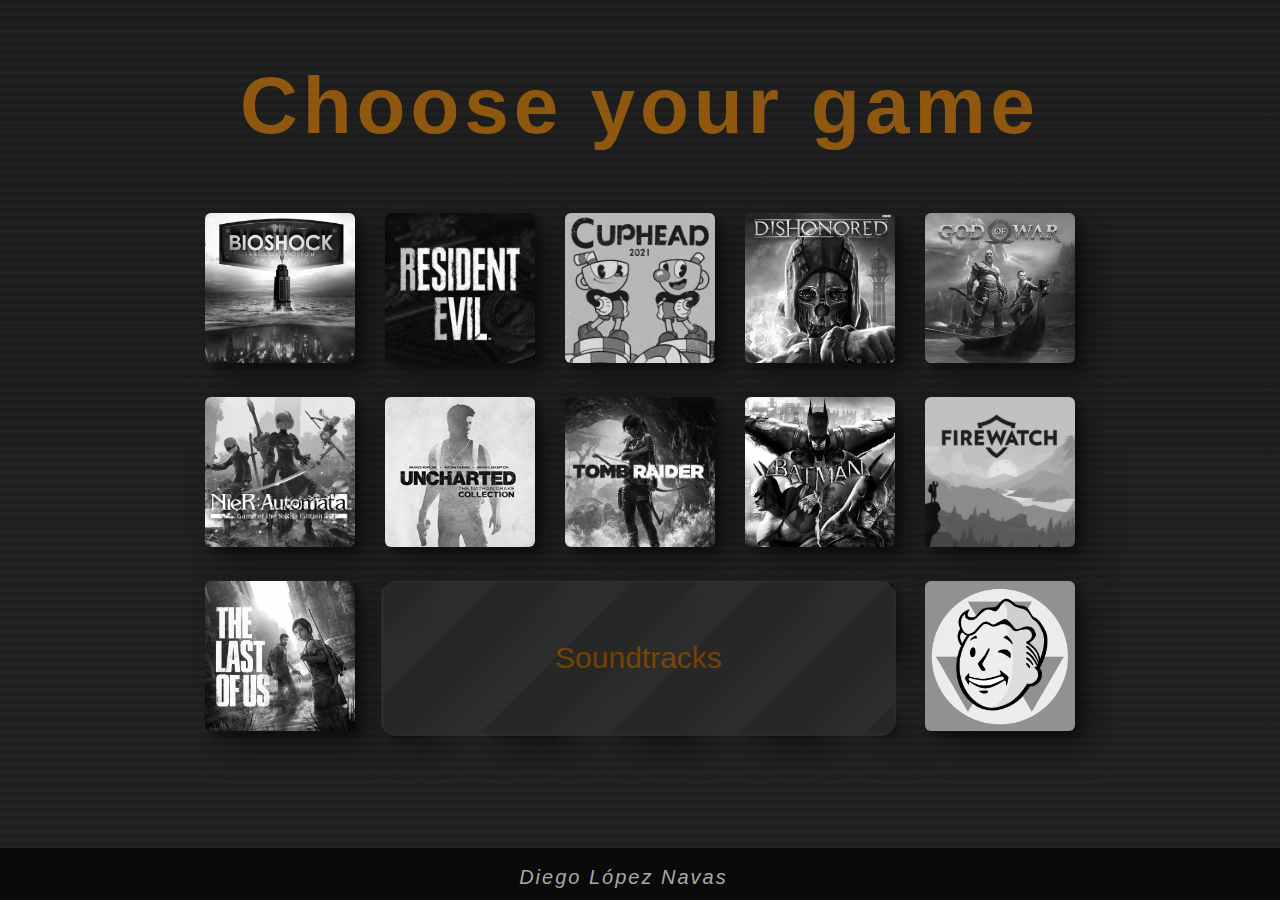
<file: Entregable 2/index.html>
<!DOCTYPE html>
<html lang="es">
<head>
    <meta charset="UTF-8">
    <meta http-equiv="X-UA-Compatible" content="IE=edge">
    <meta name="viewport" content="width=device-width, initial-scale=1.0">
    <link href="http://fonts.cdnfonts.com/css/arcade-classic" rel="stylesheet">
    <link href="./style.css" rel="stylesheet">
    <link rel="stylesheet" href="https://pro.fontawesome.com/releases/v5.10.0/css/all.css" integrity="sha384-AYmEC3Yw5cVb3ZcuHtOA93w35dYTsvhLPVnYs9eStHfGJvOvKxVfELGroGkvsg+p" crossorigin="anonymous"/>
    <title>Entregable 2</title>
</head>

<body>

    <h1 class="titulo">Choose your game</h1>

    <!--Fondo gris-->
    <div id="back3"></div>

    <!--Fondo líneas-->
    <div id="back2"><img src="./img2/bgd.png" alt=""></div>

    
    <div id="back">
        <table id="select">
            <tr>
                <td><a href="./juegos/bioshock.html"><img src="./img2/Titulos/bioshock.jpg" alt="Bioshock" width="150px"></a></td>
                <td><a href="./juegos/RE.html"><img src="./img2/Titulos/RE.jpg" alt="Resident Evil" width="150px"></a></td>
                <td><a href="./juegos/cuphead.html"><img src="./img2/Titulos/cuphead.jpg" alt="Cuphead" width="150px"></a></td>
                <td><a href="./juegos/dishonored.html"><img src="./img2/Titulos/dishonored.jpg" alt="Dishonored" width="150px"></a></td>
                <td><a href="./juegos/GOW.html"><img src="./img2/Titulos/GOW.jpg" alt="God of War" width="150px"></a></td>
            </tr>

            <tr>
                
                <td><a href="./juegos/Work_in_progress.html"><img src="./img2/Titulos/nier.jpg" alt="NieR" width="150px"></a></td>
                <td><a href="./juegos/Work_in_progress.html""><img src="./img2/Titulos/uncharted.jpg" alt="Uncharted" width="150px"></a></td>
                <td><a href="./juegos/Work_in_progress.html""><img src="./img2/Titulos/TR.jpg" alt="Tomb Raider" width="150px"></a></td>
                <td><a href="./juegos/Work_in_progress.html""><img src="./img2/Titulos/batman.jpeg" alt="Batman" width="150px"></a></td>
                <td><a href="./juegos/Work_in_progress.html""><img src="./img2/Titulos/firewatch.jpg" alt="Firewatch" width="150px"></a></td>
            </tr>

            <tr>
                <td><a href="./juegos/Work_in_progress.html""><img src="./img2/Titulos/TLOU.jpg" alt="The last of Us" width="150px"></a></td>
                <td colspan="3">
                    <a href="./juegos/audio.html">
                        <div id="audioCont">
                            <p>Soundtracks <i class="fas fa-music"></i></p>
                            <div id="audioImg"><img  src="./img2/audioDec2.png" alt=""></div>
                        </div>
                    </a>
                </td>
                <td><a href="./juegos/Work_in_progress.html""><img src="./img2/Titulos/fallout.jpg" alt="Fallout" width="150px"></a></td>
            </tr>
        </table>
    </div> 

    
</body>

<footer>
    <div class="contenedor2">
        <address id="address2">
            Diego López Navas 
            <a href="./juegos/contacto.html"><i class="fas fa-envelope"></i></a> 
        </address>
    </div>
</footer>
</html>

<!--
              _
  __   ___.--'_`.
 ( _`.'. -   'o` )
 _\.'_'      _.-'
( \`. )    //\`
 \_`-'`---'\\__,
  \`        `-\
   `
-->
</file>
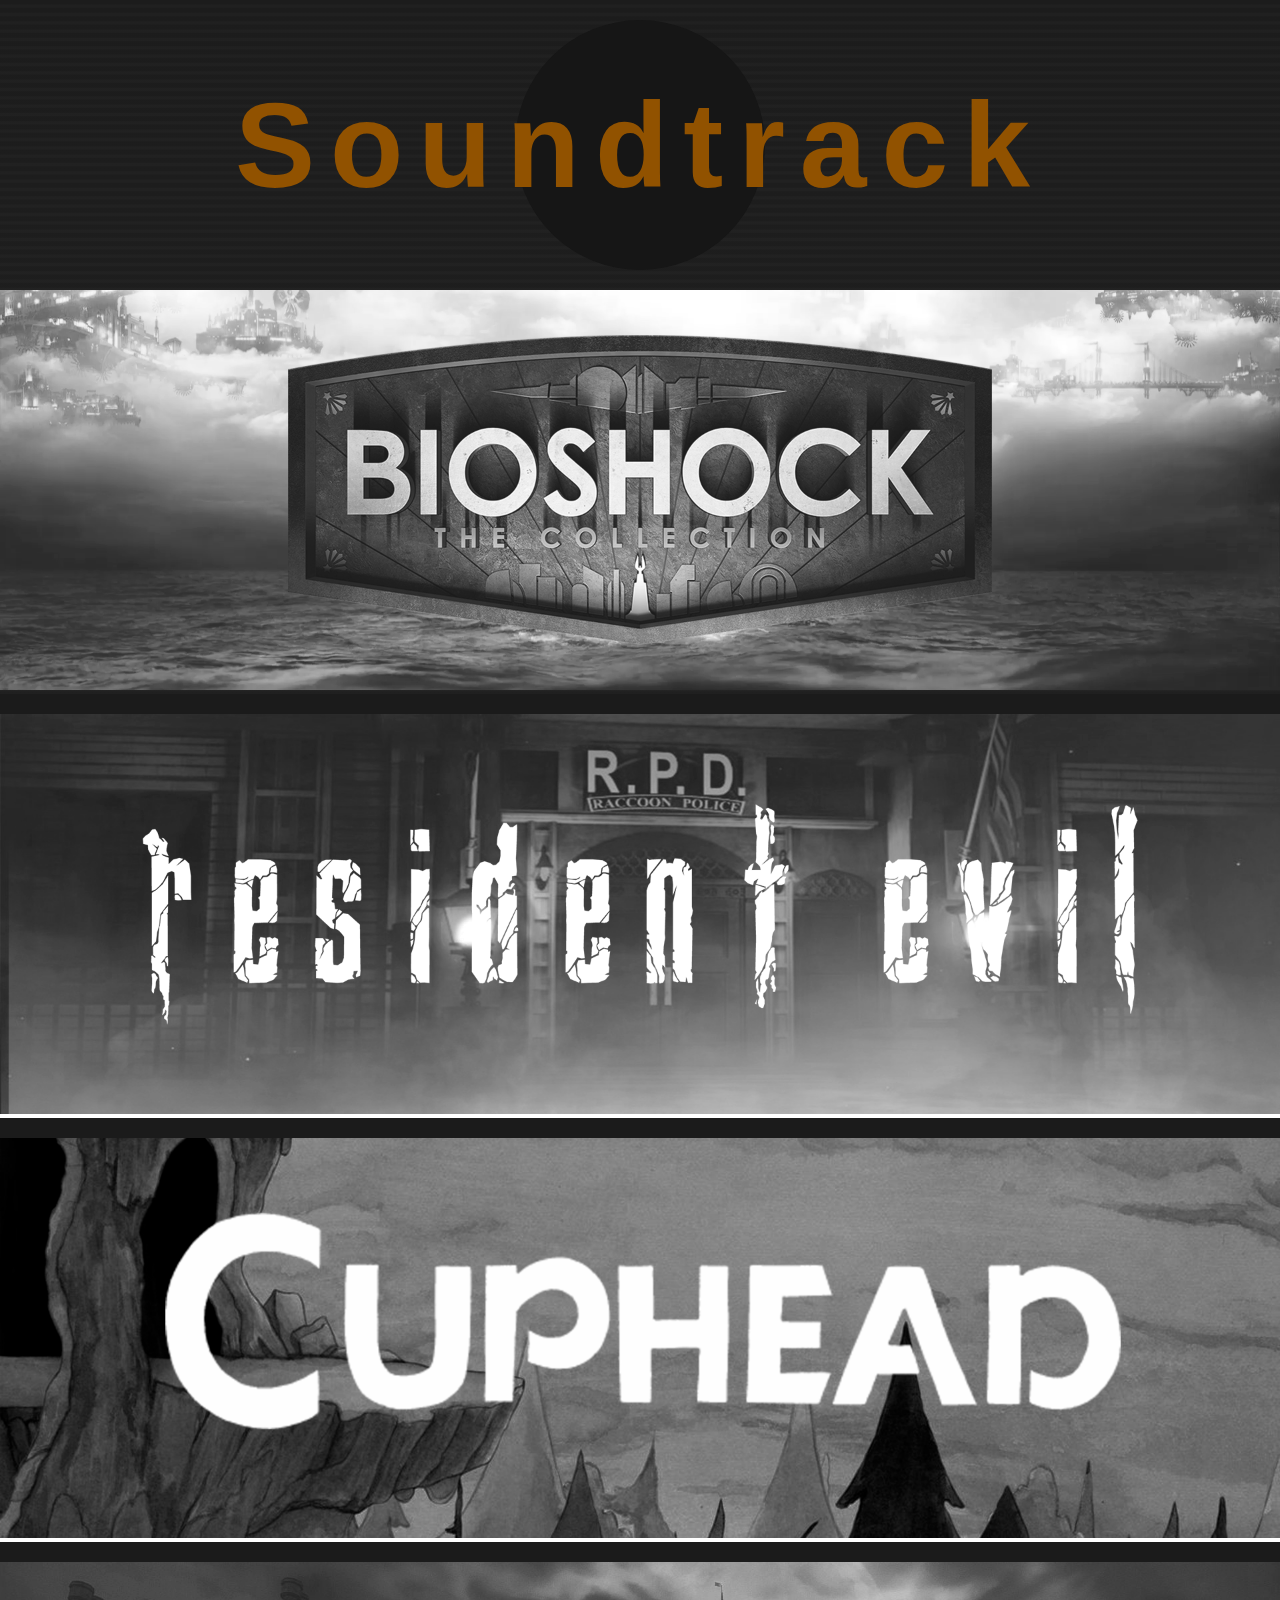
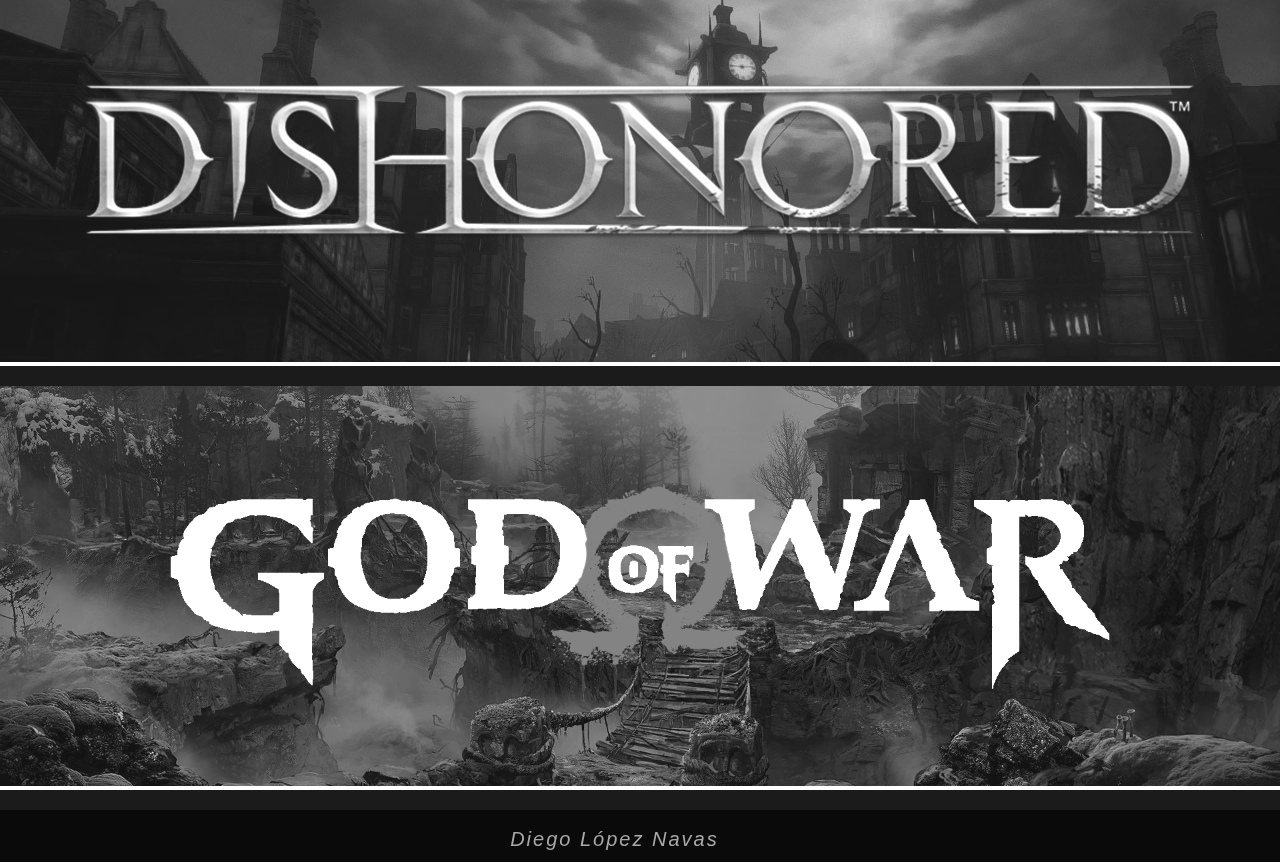
<file: Entregable 2/juegos/audio.html>
<!DOCTYPE html>
<html lang="es">
<head>
    <meta charset="UTF-8">
    <meta http-equiv="X-UA-Compatible" content="IE=edge">
    <meta name="viewport" content="width=device-width, initial-scale=1.0">
    <link href="http://fonts.cdnfonts.com/css/arcade-classic" rel="stylesheet">
    <link href="../style.css" rel="stylesheet">
    <link rel="stylesheet" href="https://pro.fontawesome.com/releases/v5.10.0/css/all.css" integrity="sha384-AYmEC3Yw5cVb3ZcuHtOA93w35dYTsvhLPVnYs9eStHfGJvOvKxVfELGroGkvsg+p" crossorigin="anonymous"/>
    <title>Entregable 2</title>
</head>


<body>
    <!--Fondo gris-->
    <div id="back3"></div>

    <!--Boton home-->
    <div id="home"><a href="../index.html"><i class="fa fa-home"></i></a></div>

    <!--Personaje principal-->
    <div id="bannerPrincipal">
        <div id="bannerCircle"></div>
        <h1 class="titulo2">Soundtrack</h1>

        <!--Fondo rayas-->
        <div id="back2"><img src="../img2/bgd.png" alt=""></div>
    </div>
    

    <!--Bioshock-->
    <div class="banner">
        <div class="bannerCont">
            <div class="bannerImg">
                <img src="../img2/Banner/b1.png" alt="Image">
            </div>

            <div class="bannerCont2">
                <table>
                    <tr>
                        <td><h1>Autor</h1></td>
                        <td rowspan="4"><iframe width="300px" height="200px" src="https://www.youtube.com/embed/x5bnTPpKe4g" title="YouTube video player" frameborder="0" allow="accelerometer; autoplay; clipboard-write; encrypted-media; gyroscope; picture-in-picture" allowfullscreen></iframe></td>
                        <td><a href="https://open.spotify.com/playlist/6vYYP1U8wlBPMRiFLwCzwR" target="_blanck"><i class="fab fa-spotify"></i></a></td>
                    </tr>
                    <tr>
                        <td><p>Garry Schyman</p></td>
                        <td><a href="https://music.apple.com/mt/album/the-songs-of-rapture-music-heard-in-bioshock/347190050" target="_blanck"><i class="fab fa-apple"></i></i></a></td>
                    </tr>

                    <tr>
                        <td><h1>Lanzamiento</h1></td>
                        <td><a href="https://www.amazon.es/Bioshock-Official-Soundtrack-Music-Inspired/dp/B0094UX2C0" target="_blanck"><i class="fab fa-amazon"></a></td>
                    </tr>
                    <tr>
                        <td><p>24 / 08 / 2007</p></td>
                    </tr>
                </table>
            </div>
        </div>
    </div>
    <div class="separador"></div>

    <!--RE-->
    <div class="banner">
        <div class="bannerCont">
            <div class="bannerImg">
                <img src="../img2/Banner/b2.png" alt="Image">
            </div>

            <div class="bannerCont2">
                <table>
                    <tr>
                        <td><h1>Autor</h1></td>
                        <td rowspan="4"><iframe width="300px" height="200px" src="https://www.youtube.com/embed/3Ku4LWnTniE" title="YouTube video player" frameborder="0" allow="accelerometer; autoplay; clipboard-write; encrypted-media; gyroscope; picture-in-picture" allowfullscreen></iframe></td>
                        <td><a href="https://open.spotify.com/playlist/4GcRtoEcRUGy2NRoHq4dsw" target="_blanck"><i class="fab fa-spotify"></i></a></td>
                    </tr>
                    <tr>
                        <td><p>Mamoru Samuragochi</p></td>
                        <td><a href="https://music.apple.com/us/album/biohazard-village-original-soundtrack/1564016784" target="_blanck"><i class="fab fa-apple"></i></i></a></td>
                    </tr>

                    <tr>
                        <td><h1>Lanzamiento</h1></td>
                        <td><a href="https://www.amazon.com/-/es/Game-Music/dp/B00000E9FI" target="_blanck"><i class="fab fa-amazon"></a></td>
                    </tr>
                    <tr>
                        <td><p>1994</p></td>
                    </tr>
                </table>
            </div>
        </div>
    </div>
    <div class="separador"></div>
    
    <!--Cuphead-->
    <div class="banner">
        <div class="bannerCont">
            <div class="bannerImg">
                <img src="../img2/Banner/b3.png" alt="Image">
            </div>

            <div class="bannerCont2">
                <table>
                    <tr>
                        <td><h1>Autor</h1></td>
                        <td rowspan="4"><iframe width="300px" height="200px" src="https://www.youtube.com/embed/eL6uzgw_ifg" title="YouTube video player" frameborder="0" allow="accelerometer; autoplay; clipboard-write; encrypted-media; gyroscope; picture-in-picture" allowfullscreen></iframe></td>
                        <td><a href="https://open.spotify.com/album/3jQ7eqotwovipeZ3j3rMqu" target="_blanck"><i class="fab fa-spotify"></i></a></td>
                    </tr>
                    <tr>
                        <td><p>Kristofer Maddigan</p></td>
                        <td><a href="https://music.apple.com/us/album/cuphead-original-soundtrack/1305353572" target="_blanck"><i class="fab fa-apple"></i></i></a></td>
                    </tr>

                    <tr>
                        <td><h1>Lanzamiento</h1></td>
                        <td><a href="https://www.amazon.com/-/es/Kristofer-Maddigan/dp/B077WG8B67" target="_blanck"><i class="fab fa-amazon"></a></td>
                    </tr>
                    <tr>
                        <td><p>29 / 09 / 2007</p></td>
                    </tr>
                </table>
            </div>
        </div>
    </div>
    <div class="separador"></div>
    
    <!--Dishonored-->
    <div class="banner">
        <div class="bannerCont">
            <div class="bannerImg">
                <img src="../img2/Banner/b4.png" alt="Image">
            </div>

            <div class="bannerCont2">
                <table>
                    <tr>
                        <td><h1>Autor</h1></td>
                        <td rowspan="4"><iframe width="300px" height="200px" src="https://www.youtube.com/embed/QEMtvVzieVc" title="YouTube video player" frameborder="0" allow="accelerometer; autoplay; clipboard-write; encrypted-media; gyroscope; picture-in-picture" allowfullscreen></iframe></td>
                        <td><a href="https://open.spotify.com/album/30LcobDusMVZc6mKgXNEH3" target="_blanck"><i class="fab fa-spotify"></i></a></td>
                    </tr>
                    <tr>
                        <td><p>Daniel Licht</p></td>
                        <td><a href="https://music.apple.com/us/album/dishonored-original-game-soundtrack/598310747" target="_blanck"><i class="fab fa-apple"></i></i></a></td>
                    </tr>

                    <tr>
                        <td><h1>Lanzamiento</h1></td>
                        <td><a href="https://www.amazon.com/-/es/Various-artists/dp/B08KJ3YRTR" target="_blanck"><i class="fab fa-amazon"></a></td>
                    </tr>
                    <tr>
                        <td><p>09 / 09 / 2012</p></td>
                    </tr>
                </table>
            </div>
        </div>
    </div>
    <div class="separador"></div>

    <!--GOW-->
    <div class="banner">
        <div class="bannerCont">
            <div class="bannerImg">
                <img src="../img2/Banner/b5.png" alt="Image">
            </div>

            <div class="bannerCont2">
                <table>
                    <tr>
                        <td><h1>Autor</h1></td>
                        <td rowspan="4"><iframe width="300px" height="200px" src="https://www.youtube.com/embed/Wyx9eA69584" title="YouTube video player" frameborder="0" allow="accelerometer; autoplay; clipboard-write; encrypted-media; gyroscope; picture-in-picture" allowfullscreen></iframe></td>
                        <td><a href="https://open.spotify.com/album/3AieuV7WztobSMYG86Hdez" target="_blanck"><i class="fab fa-spotify"></i></a></td>
                    </tr>
                    <tr>
                        <td><p>Bear McCreary</p></td>
                        <td><a href="https://music.apple.com/us/album/god-of-war-playstation-soundtrack/1370190783" target="_blanck"><i class="fab fa-apple"></i></i></a></td>
                    </tr>

                    <tr>
                        <td><h1>Lanzamiento</h1></td>
                        <td><a href="https://www.amazon.es/God-PlayStation-Soundtrack-Bear-McCreary/dp/B07C2H47D1" target="_blanck"><i class="fab fa-amazon"></a></td>
                    </tr>
                    <tr>
                        <td><p>01 / 03 / 2005</p></td>
                    </tr>
                </table>
            </div>
        </div>
    </div>
    <div class="separador"></div>
</body>

<!--Footer-->
<footer>
    <div class="contenedor2">
        <address>
            Diego López Navas

            <!--Contacta-->
            <a href="./contacto.html"><i class="fas fa-envelope"></i></a> 
        </address>
    </div>
</footer>
</html>

<!--
              _
  __   ___.--'_`.
 ( _`.'. -   'o` )
 _\.'_'      _.-'
( \`. )    //\`
 \_`-'`---'\\__,
  \`        `-\
   `
-->
</file>
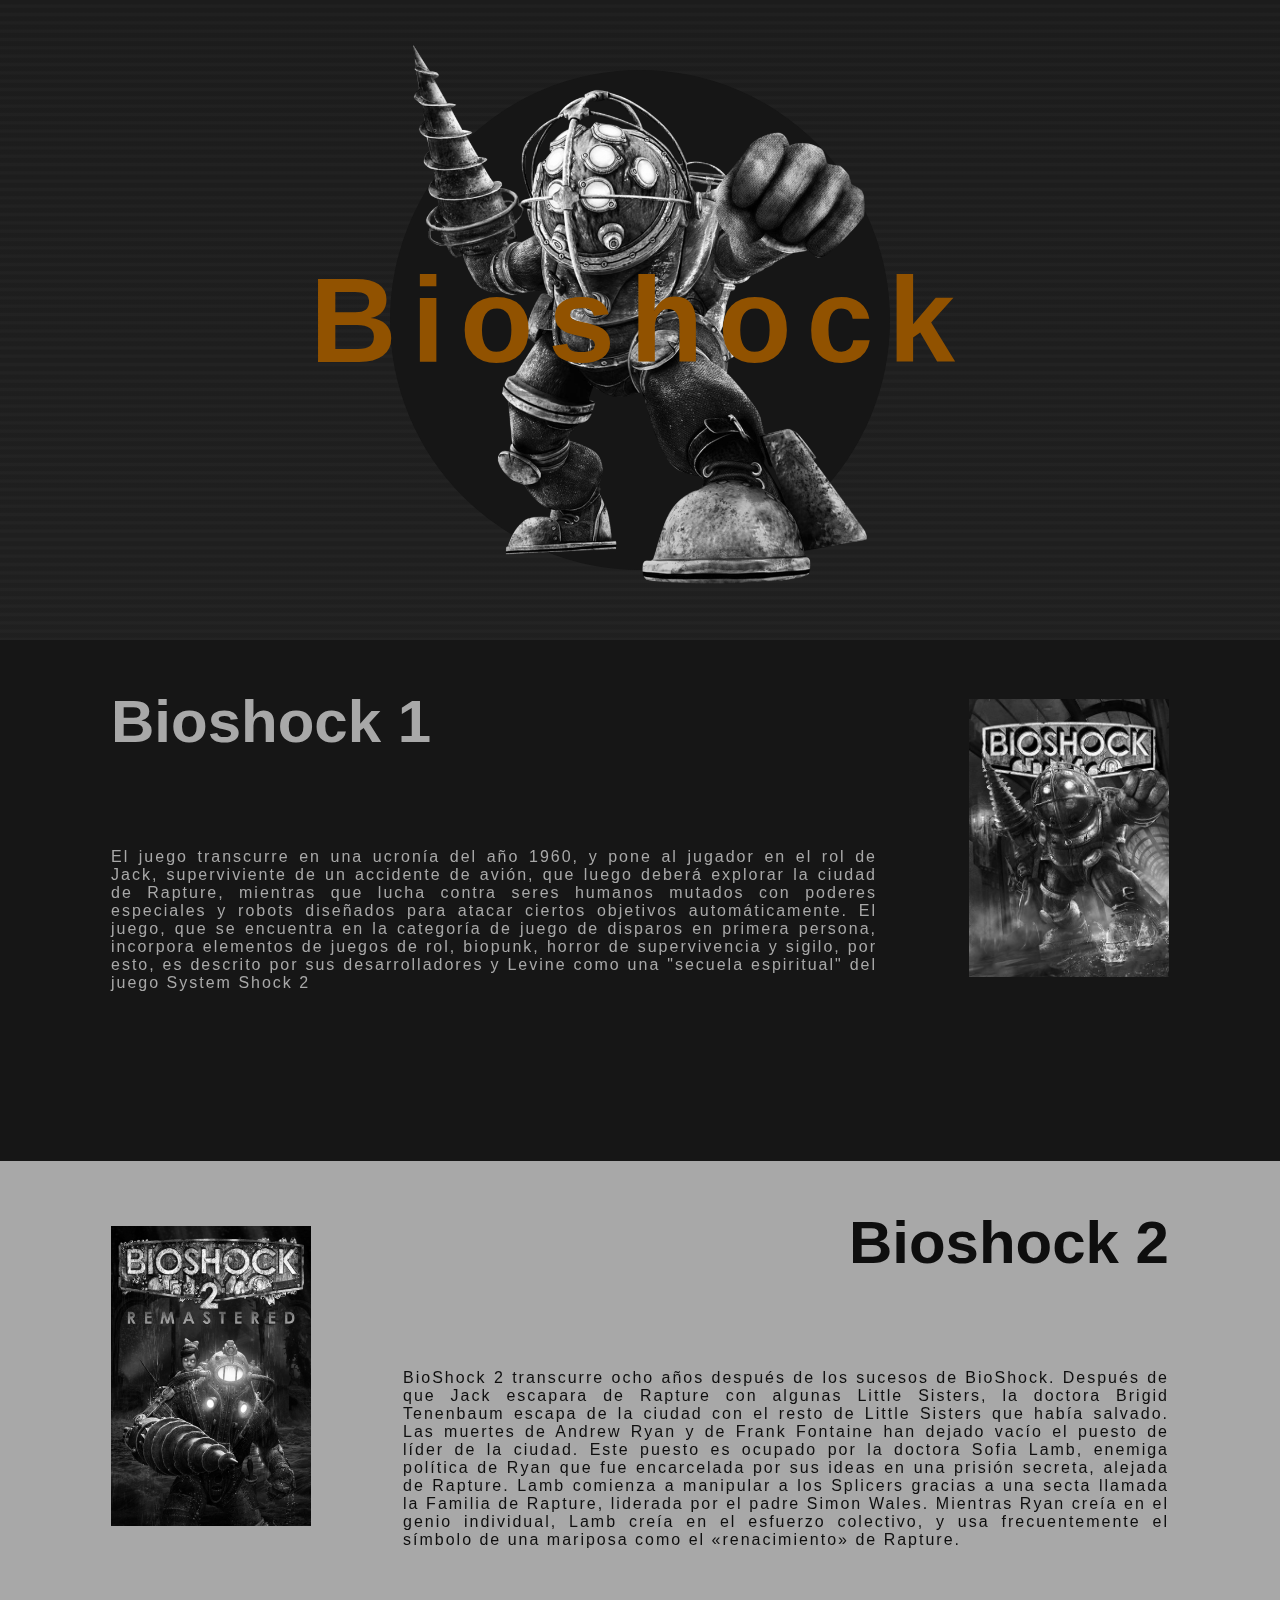
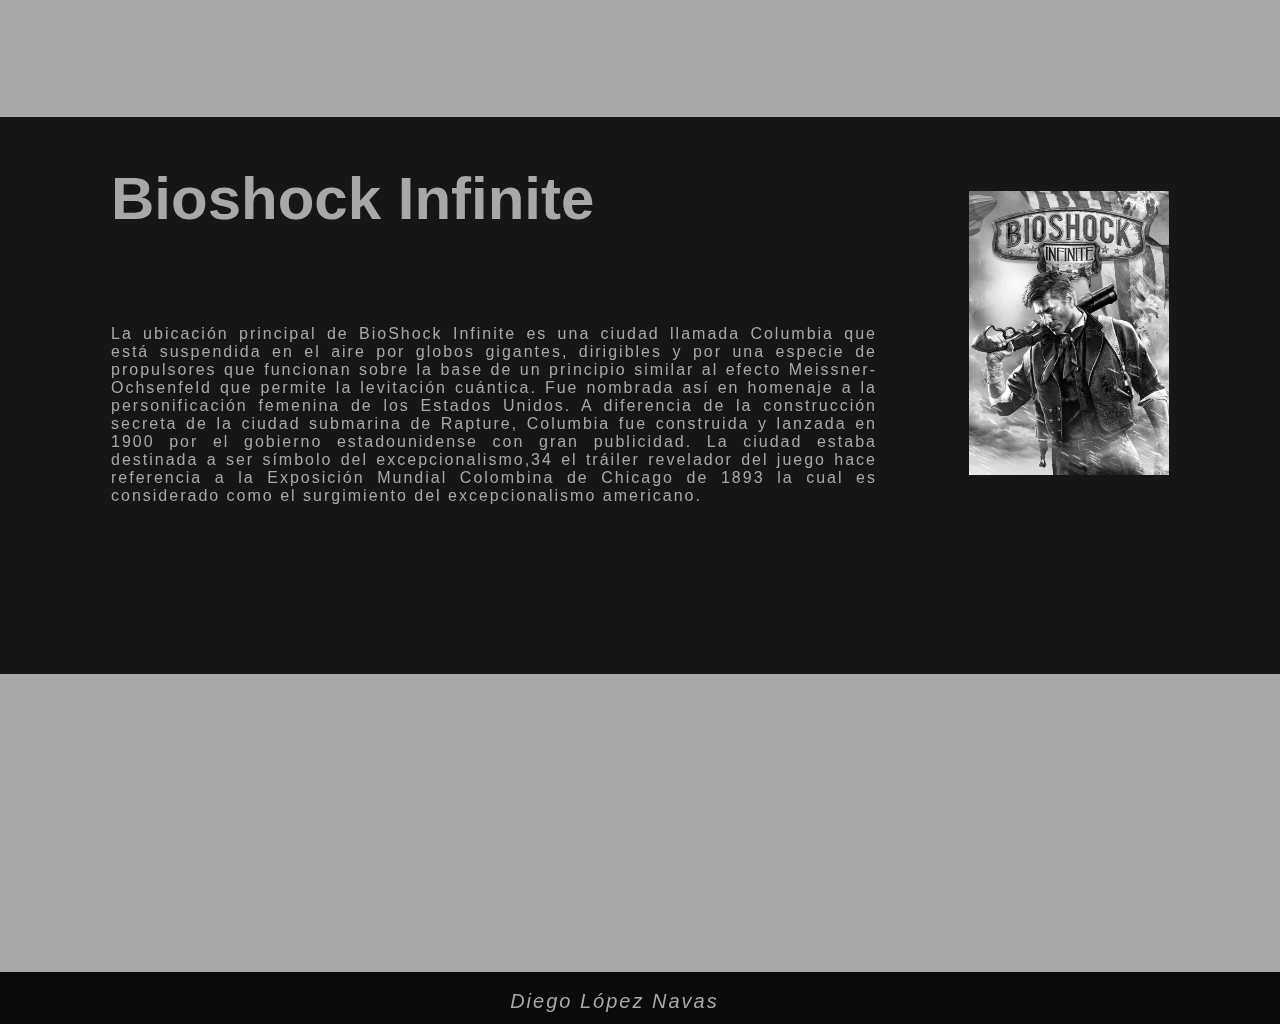
<file: Entregable 2/juegos/bioshock.html>
<!DOCTYPE html>
<html lang="es">
<head>
    <meta charset="UTF-8">
    <meta http-equiv="X-UA-Compatible" content="IE=edge">
    <meta name="viewport" content="width=device-width, initial-scale=1.0">
    <link href="http://fonts.cdnfonts.com/css/arcade-classic" rel="stylesheet">
    <link href="../style.css" rel="stylesheet">
    <title>Bioshock</title>
    <link rel="stylesheet" href="https://pro.fontawesome.com/releases/v5.10.0/css/all.css" integrity="sha384-AYmEC3Yw5cVb3ZcuHtOA93w35dYTsvhLPVnYs9eStHfGJvOvKxVfELGroGkvsg+p" crossorigin="anonymous"/>
</head>

<body>
    <!--Fondo gris-->
    <div id="back3"></div>

    <!--Boton home-->
    <div id="home"><a href="../index.html"><i class="fa fa-home"></i></a></div>

    <!--Personaje principal-->
    <div class="container">
        <div id="circle"></div>
        <div class="imgTit"><img src="../img2/Bioshock/bio6.png" alt=""></div>
        <h1 class="titulo2">Bioshock</h1>
    </div>

    <!--Bioshock 1-->
    <div class="contenedor">
        <table class="contTable">
            <tr>
                <td><h2 class="contTit">Bioshock 1</h2></td>
                <td rowspan="2"><img class="contImg" src="../img2/Bioshock/bio10.png" alt=""></td>
            </tr>
            <tr>
                <td><p class="contIntro">El juego transcurre en una ucronía del año 1960, y pone al jugador en el rol de Jack, superviviente de un accidente de avión, que luego deberá explorar la ciudad de Rapture, mientras que lucha contra seres humanos mutados con poderes especiales y robots diseñados para atacar ciertos objetivos automáticamente. El juego, que se encuentra en la categoría de juego de disparos en primera persona, incorpora elementos de juegos de rol, biopunk, horror de supervivencia y sigilo, por esto, es descrito por sus desarrolladores y Levine como una "secuela espiritual" del juego System Shock 2</p></td>
            </tr>
            <tr>
                <td colspan="2">
                    <table class="comprar">
                        <tr>
                            <td><a href="https://store.steampowered.com/app/409710/BioShock_Remastered/" target="_blanck"><i class="fab fa-steam"></i></a></td>
                            <td><a href="https://www.amazon.es/Take-Two-Interactive-Spain-BioShock/dp/B01HYPRD30/ref=sr_1_4?__mk_es_ES=%C3%85M%C3%85%C5%BD%C3%95%C3%91&keywords=bioshock+1&qid=1636530294&sr=8-4" target="_blanck"><i class="fab fa-amazon"></i></a></td>
                            <td><a href="https://store.playstation.com/es-es/product/EP1001-CUSA03985_00-BIOSHOCKCOLLECTN/" target="_blanck"><i class="fab fa-playstation"></i></a></td>
                            <td><a href="https://www.xbox.com/es-es/games/store/bioshock-the-collection/c2hcdg7l1469" target="_blanck"><i class="fab fa-xbox"></i></a></td>
                        </tr>
                    </table>
                </td>
            </tr>
        </table>
    </div>

    <!--Bioshock 2-->
    <div class="contenedor2">
        <table class="contTable">
            <tr>
                <td rowspan="2"><img class="contImg" src="../img2/Bioshock/bio11.png" alt=""></td>
                <td><h2 class="contTit2">Bioshock 2</h2></td>
            </tr>
            <tr>
                <td><p class="contIntro2">BioShock 2 transcurre ocho años después de los sucesos de BioShock. Después de que Jack escapara de Rapture con algunas Little Sisters, la doctora Brigid Tenenbaum escapa de la ciudad con el resto de Little Sisters que había salvado. Las muertes de Andrew Ryan y de Frank Fontaine han dejado vacío el puesto de líder de la ciudad. Este puesto es ocupado por la doctora Sofia Lamb, enemiga política de Ryan que fue encarcelada por sus ideas en una prisión secreta, alejada de Rapture. Lamb comienza a manipular a los Splicers gracias a una secta llamada la Familia de Rapture, liderada por el padre Simon Wales. Mientras Ryan creía en el genio individual, Lamb creía en el esfuerzo colectivo, y usa frecuentemente el símbolo de una mariposa como el «renacimiento» de Rapture.</p></td>
            </tr>
            <tr>
                <td colspan="2">
                    <table class="comprar">
                        <tr>
                            <td><a href="https://store.steampowered.com/app/409720/BioShock_2_Remastered/" target="_blanck"><i class="fab fa-steam"></i></a></td>
                            <td><a href="https://www.amazon.es/Take-Two-Interactive-Spain-BioShock/dp/B01HYPRD30" target="_blanck"><i class="fab fa-amazon"></i></a></td>
                            <td><a href="https://store.playstation.com/es-es/product/EP1001-CUSA03985_00-BIOSHOCKCOLLECTN/" target="_blanck"><i class="fab fa-playstation"></i></a></td>
                            <td><a href="https://www.xbox.com/es-es/games/store/bioshock-the-collection/c2hcdg7l1469" target="_blanck"><i class="fab fa-xbox"></i></a></td>
                        </tr>
                    </table>
                </td>
            </tr>
        </table>
    </div>

    <!--Bioshock Infinite-->
    <div class="contenedor">
        <table class="contTable">
            <tr>
                <td><h2 class="contTit">Bioshock Infinite</h2></td>
                <td rowspan="2"><img class="contImg" src="../img2/Bioshock/bio12.png" alt=""></td>
            </tr>
            <tr>
                <td><p class="contIntro">La ubicación principal de BioShock Infinite es una ciudad llamada Columbia que está suspendida en el aire por globos gigantes, dirigibles y por una especie de propulsores que funcionan sobre la base de un principio similar al efecto Meissner-Ochsenfeld que permite la levitación cuántica. Fue nombrada así en homenaje a la personificación femenina de los Estados Unidos. A diferencia de la construcción secreta de la ciudad submarina de Rapture, Columbia fue construida y lanzada en 1900 por el gobierno estadounidense con gran publicidad. La ciudad estaba destinada a ser símbolo del excepcionalismo,3​4​ el tráiler revelador del juego hace referencia a la Exposición Mundial Colombina de Chicago de 1893 la cual es considerado como el surgimiento del excepcionalismo americano.</p></td>
            </tr>
            <tr>
                <td colspan="2">
                    <table class="comprar">
                        <tr>
                            <td><a href="https://store.steampowered.com/app/8870/BioShock_Infinite/" target="_blanck"><i class="fab fa-steam"></i></a></td>
                            <td><a href="https://www.amazon.es/Take-Two-Interactive-Spain-BioShock/dp/B01HYPRD30" target="_blanck"><i class="fab fa-amazon"></i></a></td>
                            <td><a href="https://store.playstation.com/es-es/product/EP1001-CUSA03985_00-BIOSHOCKCOLLECTN/" target="_blanck"><i class="fab fa-playstation"></i></a></td>
                            <td><a href="https://www.xbox.com/es-es/games/store/bioshock-the-collection/c2hcdg7l1469" target="_blanck"><i class="fab fa-xbox"></i></a></td>
                        </tr>
                    </table>
                </td>
            </tr>
        </table>
    </div>

    <!--Videos-->
    <div class="contenedor2">
        <table class="contTable">
            <tr>
                <td><iframe width="300px" height="200px" src="https://www.youtube.com/embed/rrqfPG4ZcAA" title="YouTube video player" frameborder="0" allow="accelerometer; autoplay; clipboard-write; encrypted-media; gyroscope; picture-in-picture" allowfullscreen></iframe></td>
                <td><iframe width="300px" height="200px" src="https://www.youtube.com/embed/tzWTcDydlpM" title="YouTube video player" frameborder="0" allow="accelerometer; autoplay; clipboard-write; encrypted-media; gyroscope; picture-in-picture" allowfullscreen></iframe></td>
                <td><iframe width="300px" height="200px" src="https://www.youtube.com/embed/EsJ55BzIvkE" title="YouTube video player" frameborder="0" allow="accelerometer; autoplay; clipboard-write; encrypted-media; gyroscope; picture-in-picture" allowfullscreen></iframe></td>
            </tr>
        </table>
    </div>

    <!--Fondo rayas-->
    <div id="back2"><img src="../img2/bgd.png" alt=""></div>
</body>

<!--Footer-->
<footer>
    <div class="contenedor2">
        <address>
            Diego López Navas

            <!--Contacta-->
            <a href="./contacto.html"><i class="fas fa-envelope"></i></a> 
        </address>
    </div>
</footer>
</html>

<!--
              _
  __   ___.--'_`.
 ( _`.'. -   'o` )
 _\.'_'      _.-'
( \`. )    //\`
 \_`-'`---'\\__,
  \`        `-\
   `
-->
</file>
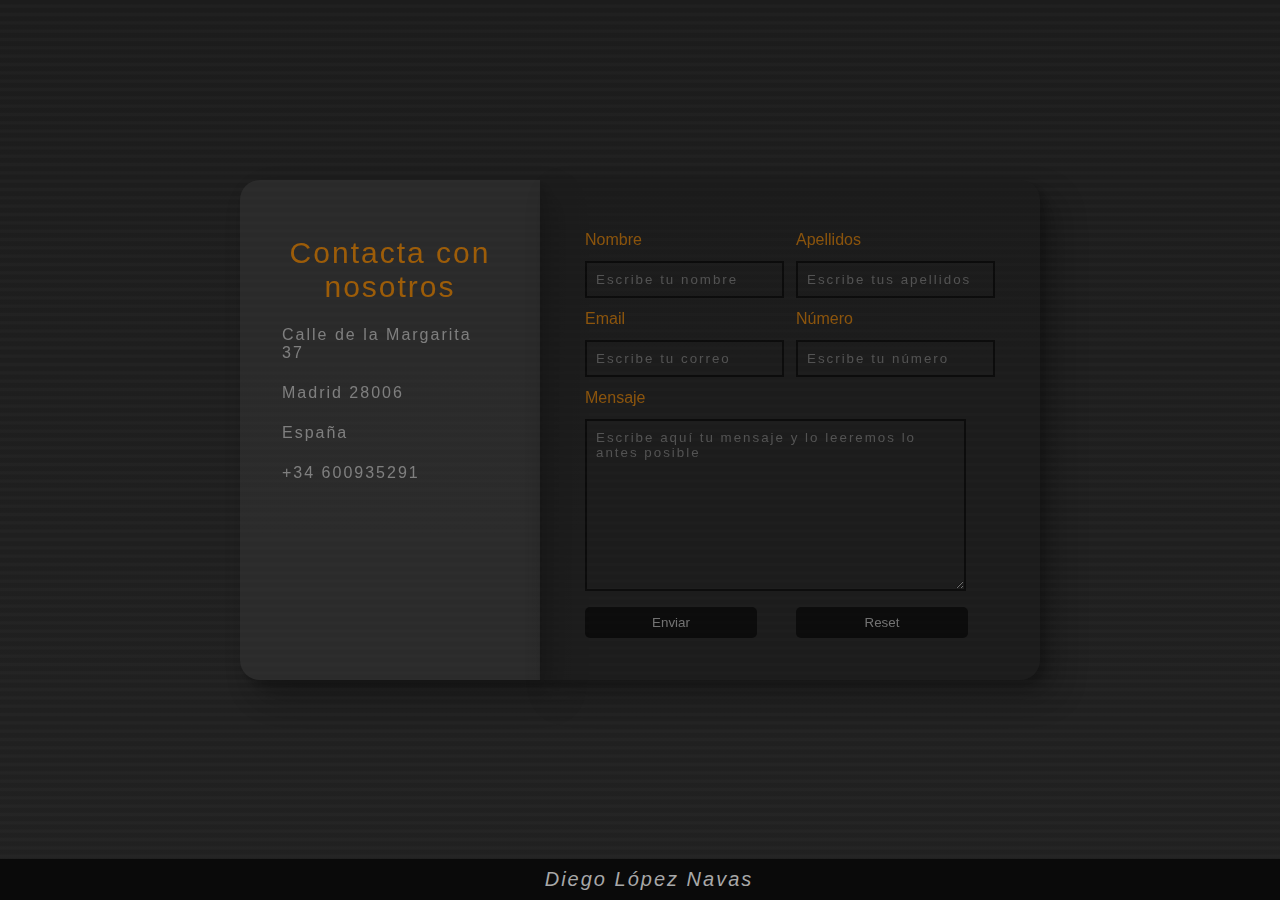
<file: Entregable 2/juegos/contacto.html>
<!DOCTYPE html>
<html lang="es">
<head>
    <meta charset="UTF-8">
    <meta http-equiv="X-UA-Compatible" content="IE=edge">
    <meta name="viewport" content="width=device-width, initial-scale=1.0">
    <link href="http://fonts.cdnfonts.com/css/arcade-classic" rel="stylesheet">
    <link href="../style.css" rel="stylesheet">
    <link rel="stylesheet" href="https://pro.fontawesome.com/releases/v5.10.0/css/all.css" integrity="sha384-AYmEC3Yw5cVb3ZcuHtOA93w35dYTsvhLPVnYs9eStHfGJvOvKxVfELGroGkvsg+p" crossorigin="anonymous"/>
    <title>Contacto</title>
</head>

<body>

    <!--Fondo gris-->
    <div id="back3"></div>

    <!--Fondo líneas-->
    <div id="back2"><img src="../img2/bgd.png" alt=""></div>

    <!--Boton home-->
    <div id="home"><a href="../index.html"><i class="fa fa-home"></i></a></div>

    <!--Formulario-->
    <div id="formCont1">

        <!--Div izquierda-->
        <div id="formSide1">
            
            <!--Datos-->
            <table id="contact2">
                <tr><td colspan="3" id="formTit">Contacta con nosotros</td></tr>
                <tr><td colspan="3">Calle de la Margarita 37</td></tr>
                <tr><td colspan="3">Madrid 28006</td></tr>
                <tr><td colspan="3"> España</td></tr>
                <tr><td colspan="3">+34 600935291</td></tr>
            </table>

            <!--Redes-->
            <table id="contact2Net">
                <tr>
                    <td><a href="https://www.instagram.com/?hl=es" target="_blanck"><i class="fab fa-instagram"></i></a></td>
                    <td><a href="https://www.facebook.com/" target="_blanck"><i class="fab fa-facebook"></i></a></td>
                    <td><a href="https://twitter.com/home?lang=es" target="_blanck"><i class="fab fa-twitter"></i></a></td>
                </tr>
            </table>
        </div>

        <!--Div dercha-->
        <div id="formSide2"><form action="">
            <table id="contact">
                <tr>
                    <td><label for="name">Nombre</label></td>
                    <td><label for="apellido">Apellidos</label></td>
                </tr>
                <tr>
                    <td><input type="text" name="name" placeholder="Escribe tu nombre"></td>
                    <td><input type="text" name="apellido" placeholder="Escribe tus apellidos"></td>
                </tr>

                <tr>
                    <td><label for="email">Email</label></td>
                    <td><label for="num">Número</label></td>
                </tr>
                <tr>
                    <td><input type="email" name="email" placeholder="Escribe tu correo"></td>
                    <td><input type="text" name="num" placeholder="Escribe tu número"></td>
                </tr>

                <tr>
                    <td colspan="2"><label for="area">Mensaje</label></td>
                </tr>

                <tr>
                    <td colspan="2"><textarea name="area" cols="43" rows="10" placeholder="Escribe aquí tu mensaje y lo leeremos lo antes posible"></textarea>
                </tr>

                <tr>
                    <td><button type="submit">Enviar</button></td>
                    <td><button type="reset">Reset</button></td>
                </tr>
            </table>
        </form></div>
    </div>


    
</body>

<footer>
    <div class="contenedor2">
        <address id="address2">Diego López Navas </address>
    </div>
</footer>
</html>

<!--
              _
  __   ___.--'_`.
 ( _`.'. -   'o` )
 _\.'_'      _.-'
( \`. )    //\`
 \_`-'`---'\\__,
  \`        `-\
   `
-->
</file>
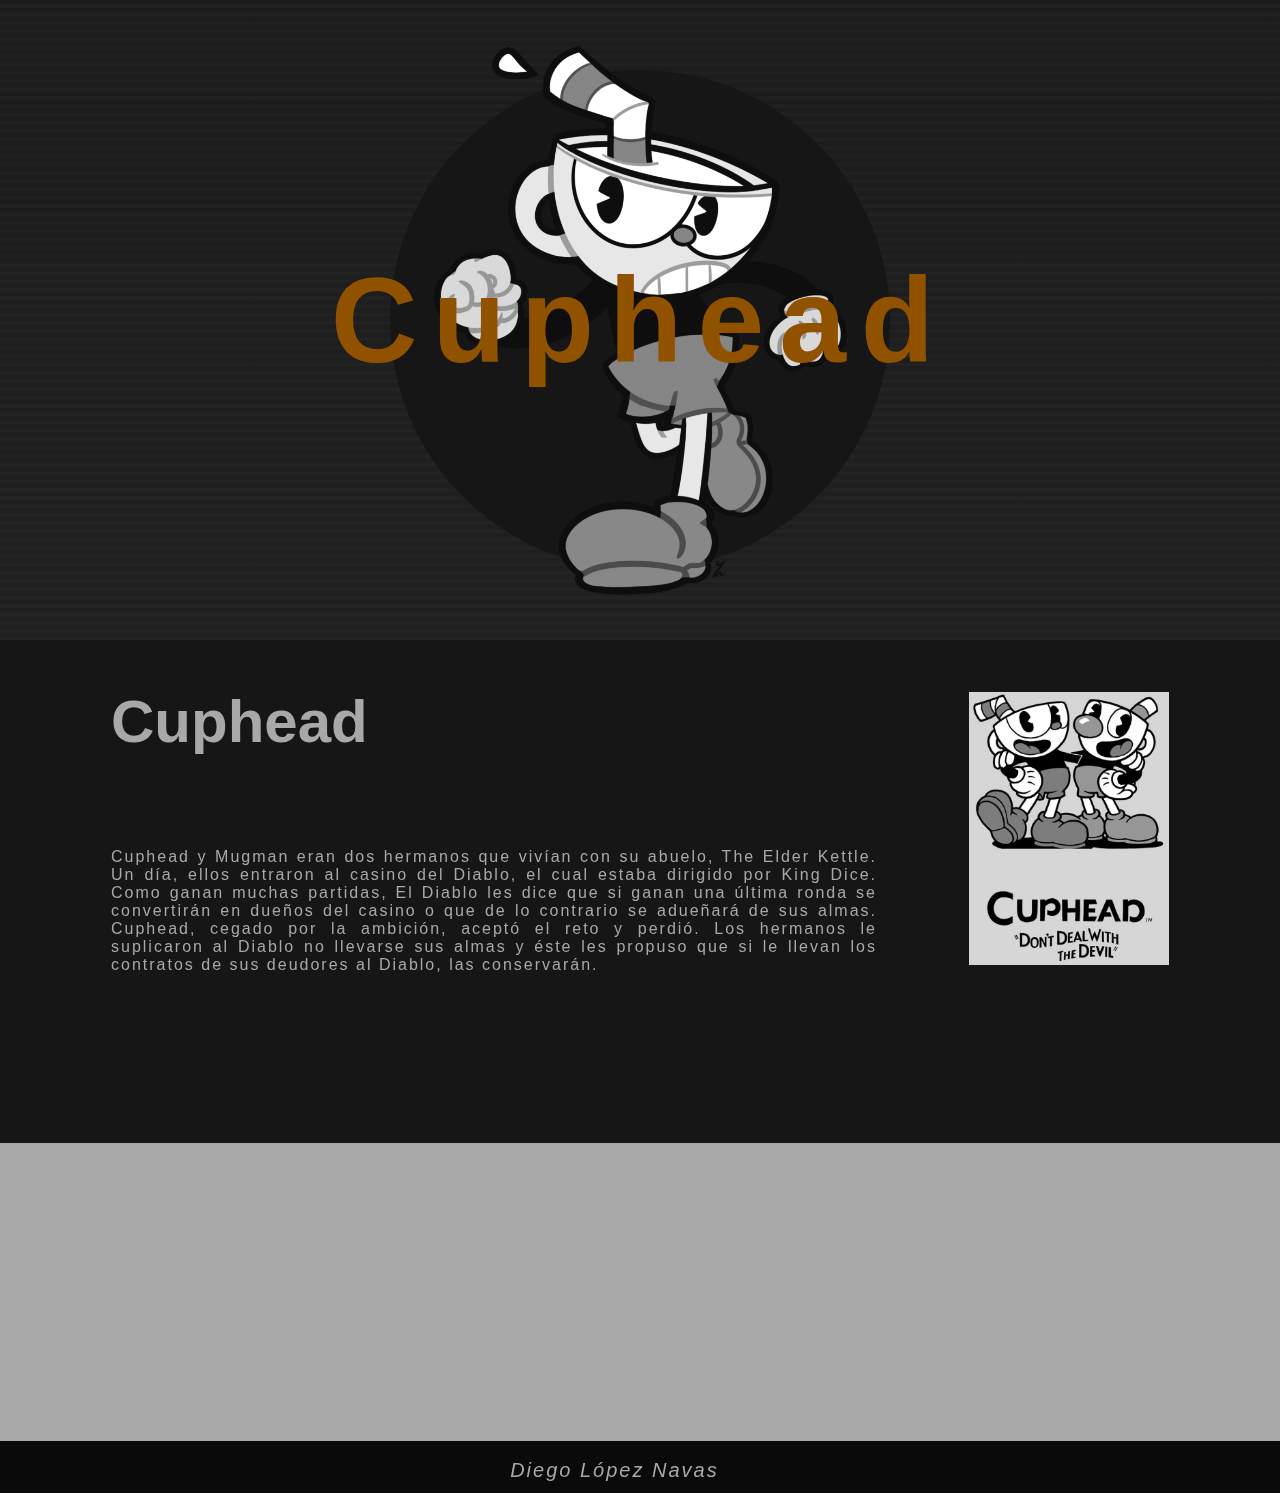
<file: Entregable 2/juegos/cuphead.html>
<!DOCTYPE html>
<html lang="es">
<head>
    <meta charset="UTF-8">
    <meta http-equiv="X-UA-Compatible" content="IE=edge">
    <meta name="viewport" content="width=device-width, initial-scale=1.0">
    <link href="http://fonts.cdnfonts.com/css/arcade-classic" rel="stylesheet">
    <link href="../style.css" rel="stylesheet">
    <link rel="stylesheet" href="https://pro.fontawesome.com/releases/v5.10.0/css/all.css" integrity="sha384-AYmEC3Yw5cVb3ZcuHtOA93w35dYTsvhLPVnYs9eStHfGJvOvKxVfELGroGkvsg+p" crossorigin="anonymous"/>
    <title>Cuphead</title>
    
</head>

<body>
    <!--Fondo gris-->
    <div id="back3"></div>

    <!--Boton home-->
    <div id="home"><a href="../index.html"><i class="fa fa-home"></i></a></div>

    <!--Personaje principal-->
    <div class="container">
        <div id="circle"></div>
        <div class="imgTit"><img src="../img2/Cuphead/1.png" alt=""></div>
        <h1 class="titulo2">Cuphead</h1>
    </div>

    <!--Cuphead-->
    <div class="contenedor">
        <table class="contTable">
            <tr>
                <td><h2 class="contTit">Cuphead</h2></td>
                <td rowspan="2"><img class="contImg" src="../img2/Cuphead/2.jpg" alt=""></td>
            </tr>
            <tr>
                <td><p class="contIntro">Cuphead y Mugman eran dos hermanos que vivían con su abuelo, The Elder Kettle. Un día, ellos entraron al casino del Diablo, el cual estaba dirigido por King Dice. Como ganan muchas partidas, El Diablo les dice que si ganan una última ronda se convertirán en dueños del casino o que de lo contrario se adueñará de sus almas. Cuphead, cegado por la ambición, aceptó el reto y perdió. Los hermanos le suplicaron al Diablo no llevarse sus almas y éste les propuso que si le llevan los contratos de sus deudores al Diablo, las conservarán.</p></td> 
            </tr>
            <tr>
                <td colspan="2">
                    <table class="comprar">
                        <tr>
                            <td><a href="https://store.steampowered.com/" target="_blanck"><i class="fab fa-steam"></i></a></td>
                            <td><a href="https://www.amazon.es/ref=nav_logo" target="_blanck"><i class="fab fa-amazon"></i></a></td>
                            <td><a href="https://store.playstation.com/es-es/pages/latest" target="_blanck"><i class="fab fa-playstation"></i></a></td>
                            <td><a href="https://www.xbox.com/es-ES/microsoft-store" target="_blanck"><i class="fab fa-xbox"></i></a></td>
                        </tr>
                    </table>
                </td>
            </tr>
        </table>
    </div>

    <!--Videos-->
    <div class="contenedor2">
        <table class="contTable">
            <tr>
                <td><iframe width="300px" height="200px" src="https://www.youtube.com/embed/NN-9SQXoi50" title="YouTube video player" frameborder="0" allow="accelerometer; autoplay; clipboard-write; encrypted-media; gyroscope; picture-in-picture" allowfullscreen></iframe></td>
                <td><iframe width="300px" height="200px" src="https://www.youtube.com/embed/CbC05A57HJQ" title="YouTube video player" frameborder="0" allow="accelerometer; autoplay; clipboard-write; encrypted-media; gyroscope; picture-in-picture" allowfullscreen></iframe></td>
                <td><iframe width="300px" height="200px" src="https://www.youtube.com/embed/wRRV7TIQTX0" title="YouTube video player" frameborder="0" allow="accelerometer; autoplay; clipboard-write; encrypted-media; gyroscope; picture-in-picture" allowfullscreen></iframe></td>
            </tr>
        </table>
    </div>

    <!--Fondo rayas-->
    <div id="back2"><img src="../img2/bgd.png" alt=""></div>
</body>

<footer>
    <div class="contenedor2">
        <address>
            Diego López Navas
            <a href="./contacto.html"><i class="fas fa-envelope"></i></a> 
        </address>
    </div>
</footer>
</html>

<!--
              _
  __   ___.--'_`.
 ( _`.'. -   'o` )
 _\.'_'      _.-'
( \`. )    //\`
 \_`-'`---'\\__,
  \`        `-\
   `
-->
</file>
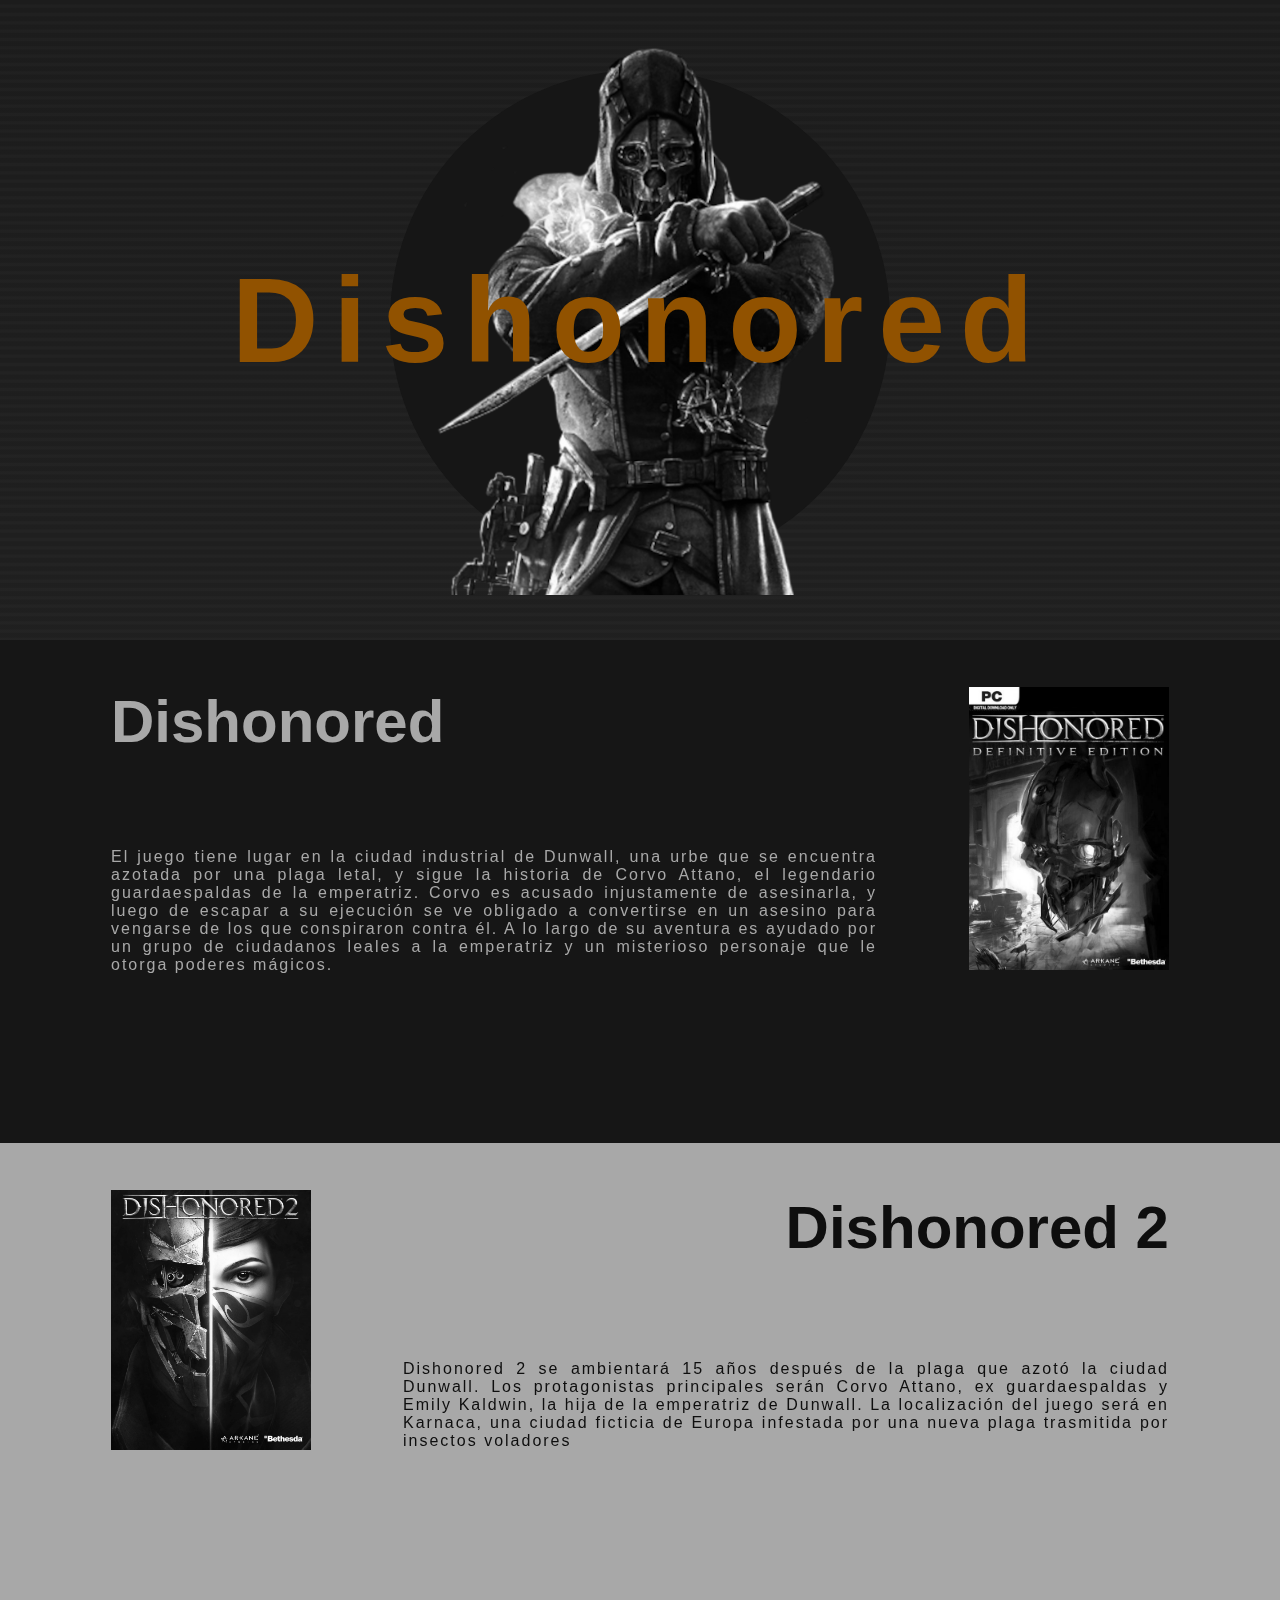
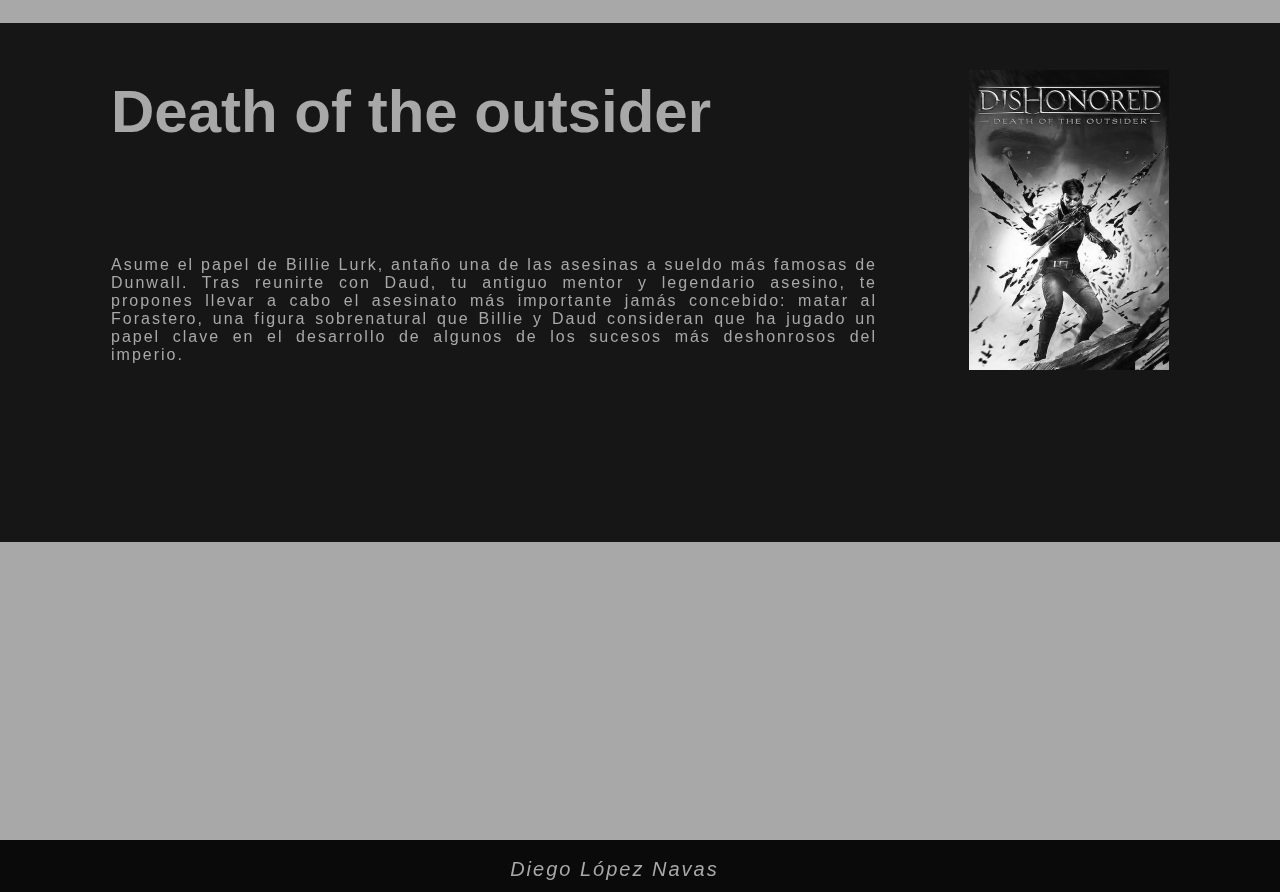
<file: Entregable 2/juegos/dishonored.html>
<!DOCTYPE html>
<html lang="es">
<head>
    <meta charset="UTF-8">
    <meta http-equiv="X-UA-Compatible" content="IE=edge">
    <meta name="viewport" content="width=device-width, initial-scale=1.0">
    <link href="http://fonts.cdnfonts.com/css/arcade-classic" rel="stylesheet">
    <link href="../style.css" rel="stylesheet">
    <title>Dishonored</title>
    <link rel="stylesheet" href="https://pro.fontawesome.com/releases/v5.10.0/css/all.css" integrity="sha384-AYmEC3Yw5cVb3ZcuHtOA93w35dYTsvhLPVnYs9eStHfGJvOvKxVfELGroGkvsg+p" crossorigin="anonymous"/>
</head>

<body>
    <!--Fondo gris-->
    <div id="back3"></div>

    <!--Boton home-->
    <div id="home"><a href="../index.html"><i class="fa fa-home"></i></a></div>

    <!--Personaje principal-->
    <div class="container">
        <div id="circle"></div>
        <div class="imgTit"><img src="../img2/Dishonored/dishonored 2.png" alt=""></div>
        <h1 class="titulo2">Dishonored</h1>
    </div>

    <!--Dishonored-->
    <div class="contenedor">
        <table class="contTable">
            <tr>
                <td><h2 class="contTit">Dishonored</h2></td>
                <td rowspan="2"><img class="contImg" src="../img2/Dishonored/dishonored 1.jpg" alt=""></td>
            </tr>
            <tr>
                <td><p class="contIntro">El juego tiene lugar en la ciudad industrial de Dunwall, una urbe que se encuentra azotada por una plaga letal, y sigue la historia de Corvo Attano, el legendario guardaespaldas de la emperatriz. Corvo es acusado injustamente de asesinarla, y luego de escapar a su ejecución se ve obligado a convertirse en un asesino para vengarse de los que conspiraron contra él. A lo largo de su aventura es ayudado por un grupo de ciudadanos leales a la emperatriz y un misterioso personaje que le otorga poderes mágicos.</p></td> 
            </tr>
            <tr>
                <td colspan="2">
                    <table class="comprar">
                        <tr>
                            <td><a href="https://store.steampowered.com/" target="_blanck"><i class="fab fa-steam"></i></a></td>
                            <td><a href="https://www.amazon.es/ref=nav_logo" target="_blanck"><i class="fab fa-amazon"></i></a></td>
                            <td><a href="https://store.playstation.com/es-es/pages/latest" target="_blanck"><i class="fab fa-playstation"></i></a></td>
                            <td><a href="https://www.xbox.com/es-ES/microsoft-store" target="_blanck"><i class="fab fa-xbox"></i></a></td>
                        </tr>
                    </table>
                </td>
            </tr>
        </table>
    </div>

    <!--Dishonored 2-->
    <div class="contenedor2">
        <table class="contTable">
            <tr>
                <td rowspan="2"><img class="contImg" src="../img2/Dishonored/dishonored 2.jpg" alt=""></td>
                <td><h2 class="contTit2">Dishonored 2</h2></td>
            </tr>
            <tr>
                <td><p class="contIntro2">Dishonored 2 se ambientará 15 años después de la plaga que azotó la ciudad Dunwall. Los protagonistas principales serán Corvo Attano, ex guardaespaldas y Emily Kaldwin, la hija de la emperatriz de Dunwall. La localización del juego será en Karnaca, una ciudad ficticia de Europa infestada por una nueva plaga trasmitida por insectos voladores</p></td>
            </tr>
            <tr>
                <td colspan="2">
                    <table class="comprar">
                        <tr>
                            <td><a href="https://store.steampowered.com/" target="_blanck"><i class="fab fa-steam"></i></a></td>
                            <td><a href="https://www.amazon.es/ref=nav_logo" target="_blanck"><i class="fab fa-amazon"></i></a></td>
                            <td><a href="https://store.playstation.com/es-es/pages/latest" target="_blanck"><i class="fab fa-playstation"></i></a></td>
                            <td><a href="https://www.xbox.com/es-ES/microsoft-store" target="_blanck"><i class="fab fa-xbox"></i></a></td>
                        </tr>
                    </table>
                </td>
            </tr>
        </table>
    </div>

    <!--Death of the outsider-->
    <div class="contenedor">
        <table class="contTable">
            <tr>
                <td><h2 class="contTit">Death of the outsider</h2></td>
                <td rowspan="2"><img class="contImg" src="../img2/Dishonored/dishonored 3.jpg" alt=""></td>
            </tr>
            <tr>
                <td><p class="contIntro">Asume el papel de Billie Lurk, antaño una de las asesinas a sueldo más famosas de Dunwall. Tras reunirte con Daud, tu antiguo mentor y legendario asesino, te propones llevar a cabo el asesinato más importante jamás concebido: matar al Forastero, una figura sobrenatural que Billie y Daud consideran que ha jugado un papel clave en el desarrollo de algunos de los sucesos más deshonrosos del imperio.</p></td>
            </tr>
            <tr>
                <td colspan="2">
                    <table class="comprar">
                        <tr>
                            <td><a href="https://store.steampowered.com/" target="_blanck"><i class="fab fa-steam"></i></a></td>
                            <td><a href="https://www.amazon.es/ref=nav_logo" target="_blanck"><i class="fab fa-amazon"></i></a></td>
                            <td><a href="https://store.playstation.com/es-es/pages/latest" target="_blanck"><i class="fab fa-playstation"></i></a></td>
                            <td><a href="https://www.xbox.com/es-ES/microsoft-store" target="_blanck"><i class="fab fa-xbox"></i></a></td>
                        </tr>
                    </table>
                </td>
            </tr>
        </table>
    </div>

    <!--Videos-->
    <div class="contenedor2">
        <table class="contTable">
            <tr>
                <td><iframe width="300px" height="200px" src="https://www.youtube.com/embed/VeIn3WjbVbw" title="YouTube video player" frameborder="0" allow="accelerometer; autoplay; clipboard-write; encrypted-media; gyroscope; picture-in-picture" allowfullscreen></iframe></td>
                <td><iframe width="300px" height="200px" src="https://www.youtube.com/embed/l1jyUAtxh-8" title="YouTube video player" frameborder="0" allow="accelerometer; autoplay; clipboard-write; encrypted-media; gyroscope; picture-in-picture" allowfullscreen></iframe></td>
                <td><iframe width="300px" height="200px" src="https://www.youtube.com/embed/mQuHpdUbq6U" title="YouTube video player" frameborder="0" allow="accelerometer; autoplay; clipboard-write; encrypted-media; gyroscope; picture-in-picture" allowfullscreen></iframe></td>
            </tr>
        </table>
    </div>

    <!--Fondo rayas-->
    <div id="back2"><img src="../img2/bgd.png" alt=""></div>
</body>

<footer>
    <div class="contenedor2">
        <address>
            Diego López Navas
            <a href="./contacto.html"><i class="fas fa-envelope"></i></a> 
        </address>
    </div>
</footer>
</html>

<!--
              _
  __   ___.--'_`.
 ( _`.'. -   'o` )
 _\.'_'      _.-'
( \`. )    //\`
 \_`-'`---'\\__,
  \`        `-\
   `
-->
</file>
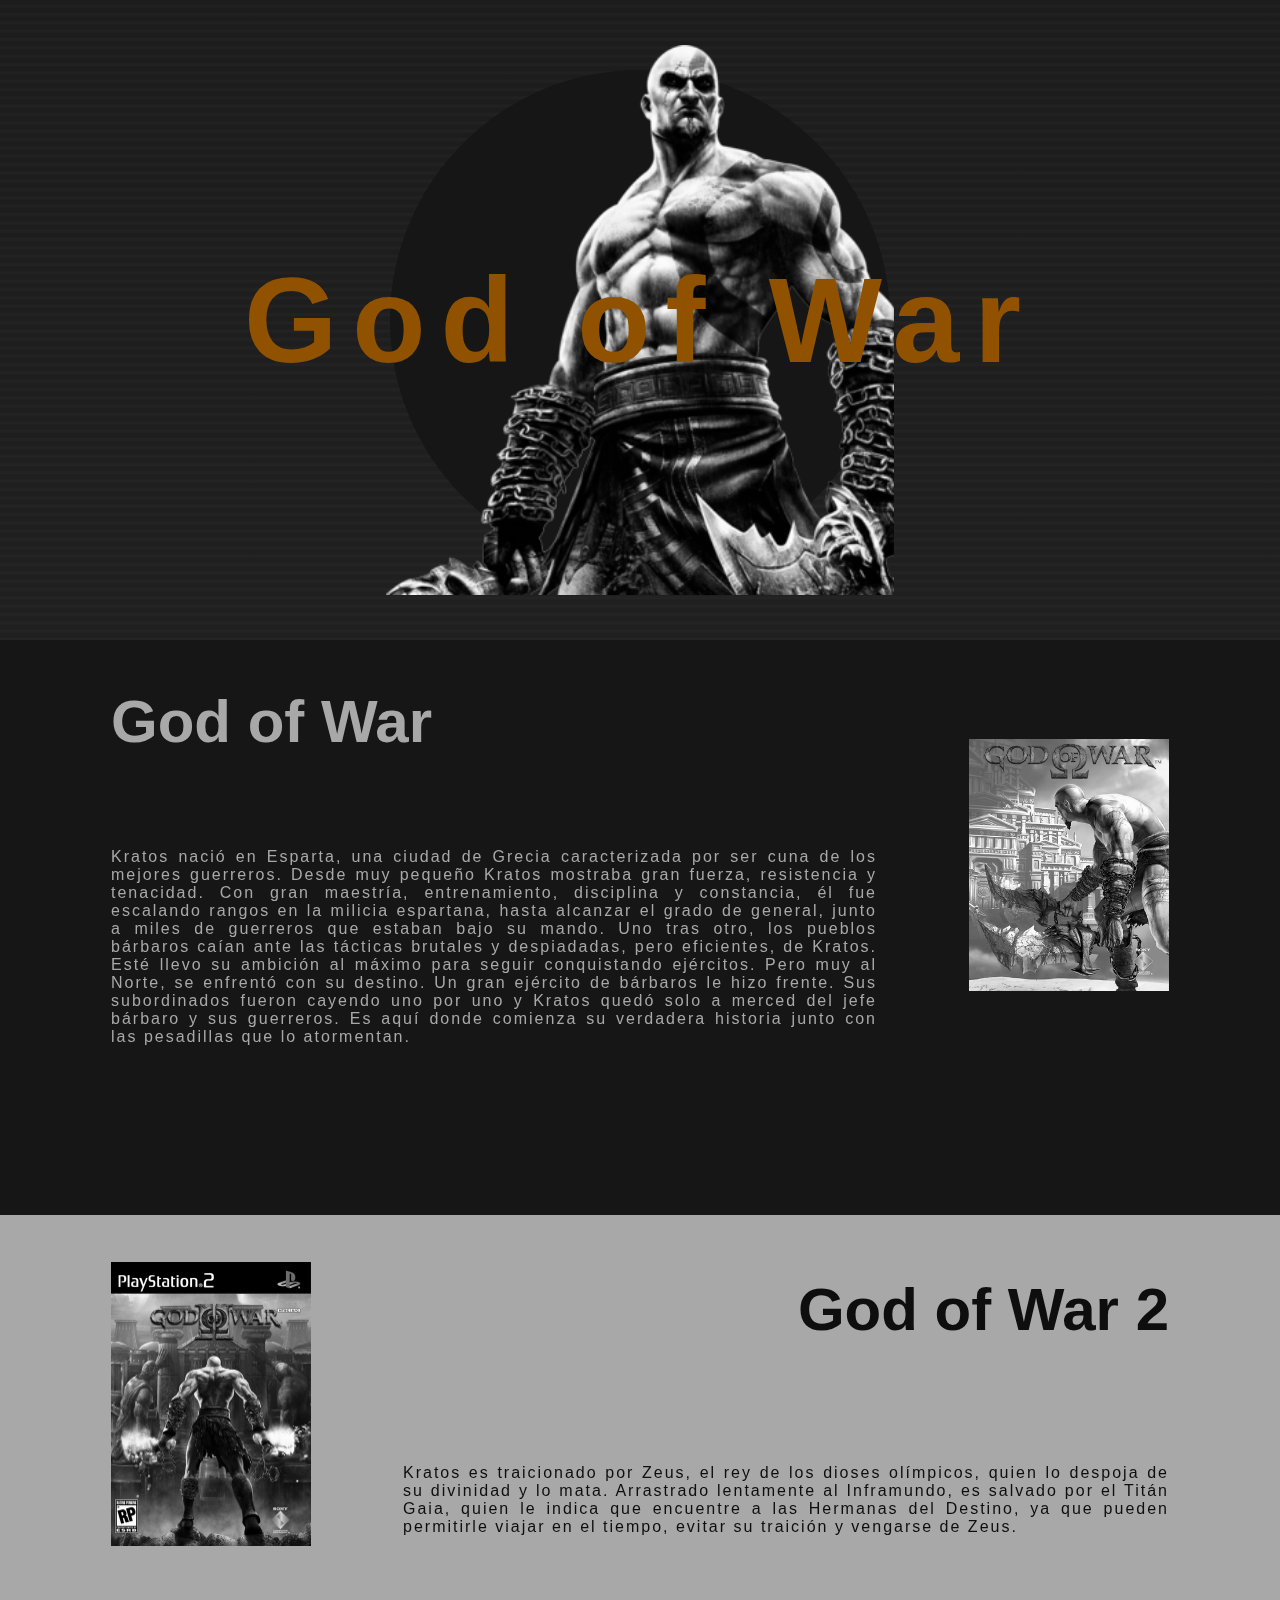
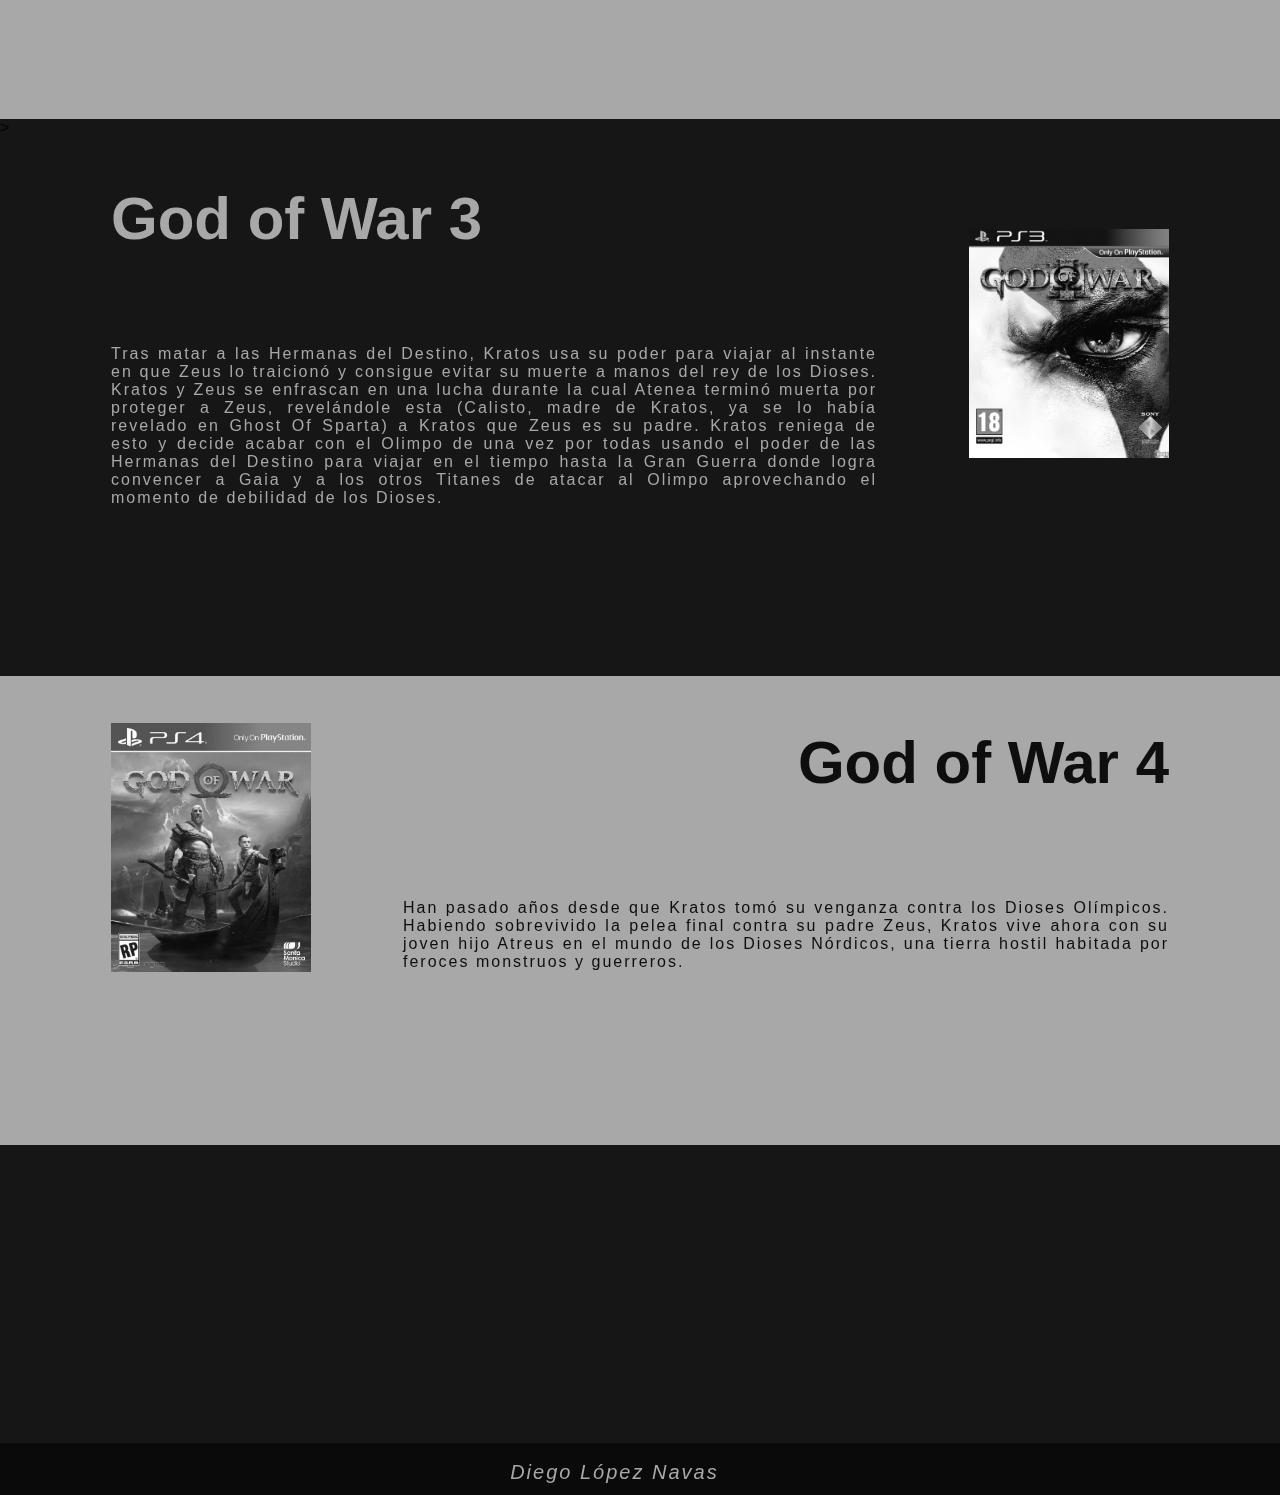
<file: Entregable 2/juegos/GOW.html>
<!DOCTYPE html>
<html lang="es">
<head>
    <meta charset="UTF-8">
    <meta http-equiv="X-UA-Compatible" content="IE=edge">
    <meta name="viewport" content="width=device-width, initial-scale=1.0">
    <link href="http://fonts.cdnfonts.com/css/arcade-classic" rel="stylesheet">
    <link href="../style.css" rel="stylesheet">
    <title>God of War</title>
    <link rel="stylesheet" href="https://pro.fontawesome.com/releases/v5.10.0/css/all.css" integrity="sha384-AYmEC3Yw5cVb3ZcuHtOA93w35dYTsvhLPVnYs9eStHfGJvOvKxVfELGroGkvsg+p" crossorigin="anonymous"/>
</head>

<body>
    <!--Fondo gris-->
    <div id="back3"></div>

    <!--Boton home-->
    <div id="home"><a href="../index.html"><i class="fa fa-home"></i></a></div>

    <!--Personaje principal-->
    <div class="container">
        <div id="circle"></div>
        <div class="imgTit"><img src="../img2/GOW/4.png" alt=""></div>
        <h1 class="titulo2">God of War</h1>
    </div>

    <!--God of War-->
    <div class="contenedor">
        <table class="contTable">
            <tr>
                <td><h2 class="contTit">God of War</h2></td>
                <td rowspan="2"><img class="contImg" src="../img2/GOW/1.png" alt=""></td>
            </tr>
            <tr>
                <td><p class="contIntro">Kratos nació en Esparta, una ciudad de Grecia caracterizada por ser cuna de los mejores guerreros. Desde muy pequeño Kratos mostraba gran fuerza, resistencia y tenacidad. Con gran maestría, entrenamiento, disciplina y constancia, él fue escalando rangos en la milicia espartana, hasta alcanzar el grado de general, junto a miles de guerreros que estaban bajo su mando. Uno tras otro, los pueblos bárbaros caían ante las tácticas brutales y despiadadas, pero eficientes, de Kratos. Esté llevo su ambición al máximo para seguir conquistando ejércitos. Pero muy al Norte, se enfrentó con su destino. Un gran ejército de bárbaros le hizo frente. Sus subordinados fueron cayendo uno por uno y Kratos quedó solo a merced del jefe bárbaro y sus guerreros. Es aquí donde comienza su verdadera historia junto con las pesadillas que lo atormentan.</p></td>  
            </tr>
            <tr>
                <td colspan="2">
                    <table class="comprar">
                        <tr>
                            <td><a href="https://store.steampowered.com/" target="_blanck"><i class="fab fa-steam"></i></a></td>
                            <td><a href="https://www.amazon.es/ref=nav_logo" target="_blanck"><i class="fab fa-amazon"></i></a></td>
                            <td><a href="https://store.playstation.com/es-es/pages/latest" target="_blanck"><i class="fab fa-playstation"></i></a></td>
                            <td><a href="https://www.xbox.com/es-ES/microsoft-store" target="_blanck"><i class="fab fa-xbox"></i></a></td>
                        </tr>
                    </table>
                </td>
            </tr>
        </table>
    </div>

    <!--God of War 2-->
    <div class="contenedor2">
        <table class="contTable">
            <tr>
                <td rowspan="2"><img class="contImg" src="../img2/GOW/2.jpg" alt=""></td>
                <td><h2 class="contTit2">God of War 2</h2></td>
            </tr>
            <tr>
                <td><p class="contIntro2">Kratos es traicionado por Zeus, el rey de los dioses olímpicos, quien lo despoja de su divinidad y lo mata. Arrastrado lentamente al Inframundo, es salvado por el Titán Gaia, quien le indica que encuentre a las Hermanas del Destino, ya que pueden permitirle viajar en el tiempo, evitar su traición y vengarse de Zeus.</p></td>
            </tr>
            <tr>
                <td colspan="2">
                    <table class="comprar">
                        <tr>
                            <td><a href="https://store.steampowered.com/" target="_blanck"><i class="fab fa-steam"></i></a></td>
                            <td><a href="https://www.amazon.es/ref=nav_logo" target="_blanck"><i class="fab fa-amazon"></i></a></td>
                            <td><a href="https://store.playstation.com/es-es/pages/latest" target="_blanck"><i class="fab fa-playstation"></i></a></td>
                            <td><a href="https://www.xbox.com/es-ES/microsoft-store" target="_blanck"><i class="fab fa-xbox"></i></a></td>
                        </tr>
                    </table>
                </td>
            </tr>
        </table>
    </div>

    <!--God of War 3--> 
    <div class="contenedor">
        <table class="contTable">
            <tr>
                <td><h2 class="contTit">God of War 3</h2></td>>
                <td rowspan="2"><img class="contImg" src="../img2/GOW/3.jpg" alt=""></td>
            </tr>
            <tr>
                <td><p class="contIntro">Tras matar a las Hermanas del Destino, Kratos usa su poder para viajar al instante en que Zeus lo traicionó y consigue evitar su muerte a manos del rey de los Dioses. Kratos y Zeus se enfrascan en una lucha durante la cual Atenea terminó muerta por proteger a Zeus, revelándole esta (Calisto, madre de Kratos, ya se lo había revelado en Ghost Of Sparta) a Kratos que Zeus es su padre. Kratos reniega de esto y decide acabar con el Olimpo de una vez por todas usando el poder de las Hermanas del Destino para viajar en el tiempo hasta la Gran Guerra donde logra convencer a Gaia y a los otros Titanes de atacar al Olimpo aprovechando el momento de debilidad de los Dioses.</p></td>
            </tr>
            <tr>
                <td colspan="2">
                    <table class="comprar">
                        <tr>
                            <td><a href="https://store.steampowered.com/" target="_blanck"><i class="fab fa-steam"></i></a></td>
                            <td><a href="https://www.amazon.es/ref=nav_logo" target="_blanck"><i class="fab fa-amazon"></i></a></td>
                            <td><a href="https://store.playstation.com/es-es/pages/latest" target="_blanck"><i class="fab fa-playstation"></i></a></td>
                            <td><a href="https://www.xbox.com/es-ES/microsoft-store" target="_blanck"><i class="fab fa-xbox"></i></a></td>
                        </tr>
                    </table>
                </td>
            </tr>
        </table>
    </div>

    <!--God of War 4-->
    <div class="contenedor2">
        <table class="contTable">
            <tr>
                <td rowspan="2"><img class="contImg" src="../img2/GOW/5.jpg" alt=""></td>
                <td><h2 class="contTit2">God of War 4</h2></td>
            </tr>
            <tr>
                <td><p class="contIntro2">Han pasado años desde que Kratos tomó su venganza contra los Dioses Olímpicos. Habiendo sobrevivido la pelea final contra su padre Zeus, Kratos vive ahora con su joven hijo Atreus en el mundo de los Dioses Nórdicos, una tierra hostil habitada por feroces monstruos y guerreros.</p></td>
            </tr>
            <tr>
                <td colspan="2">
                    <table class="comprar">
                        <tr>
                            <td><a href="https://store.steampowered.com/" target="_blanck"><i class="fab fa-steam"></i></a></td>
                            <td><a href="https://www.amazon.es/ref=nav_logo" target="_blanck"><i class="fab fa-amazon"></i></a></td>
                            <td><a href="https://store.playstation.com/es-es/pages/latest" target="_blanck"><i class="fab fa-playstation"></i></a></td>
                            <td><a href="https://www.xbox.com/es-ES/microsoft-store" target="_blanck"><i class="fab fa-xbox"></i></a></td>
                        </tr>
                    </table>
                </td>
            </tr>
        </table>
    </div>

    <!--Videos-->
    <div class="contenedor">
        <table class="contTable">
            <tr>
                <td><iframe width="300px" height="200px" src="https://www.youtube.com/embed/K0u_kAWLJOA" title="YouTube video player" frameborder="0" allow="accelerometer; autoplay; clipboard-write; encrypted-media; gyroscope; picture-in-picture" allowfullscreen></iframe></td>
                <td><iframe width="300px" height="200px" src="https://www.youtube.com/embed/7-Xsy3tQNw0" title="YouTube video player" frameborder="0" allow="accelerometer; autoplay; clipboard-write; encrypted-media; gyroscope; picture-in-picture" allowfullscreen></iframe></td>
                <td><iframe width="300px" height="200px" src="https://www.youtube.com/embed/2p5AlQnoV2M" title="YouTube video player" frameborder="0" allow="accelerometer; autoplay; clipboard-write; encrypted-media; gyroscope; picture-in-picture" allowfullscreen></iframe></td>
            </tr>
        </table>
    </div>

    <!--Fondo rayas-->
    <div id="back2"><img src="../img2/bgd.png" alt=""></div>
</body>

<footer>
    <div class="contenedor2">
        <address>
            Diego López Navas
            <a href="./contacto.html"><i class="fas fa-envelope"></i></a> 
        </address>
    </div>
</footer>
</html>

<!--
              _
  __   ___.--'_`.
 ( _`.'. -   'o` )
 _\.'_'      _.-'
( \`. )    //\`
 \_`-'`---'\\__,
  \`        `-\
   `
-->
</file>
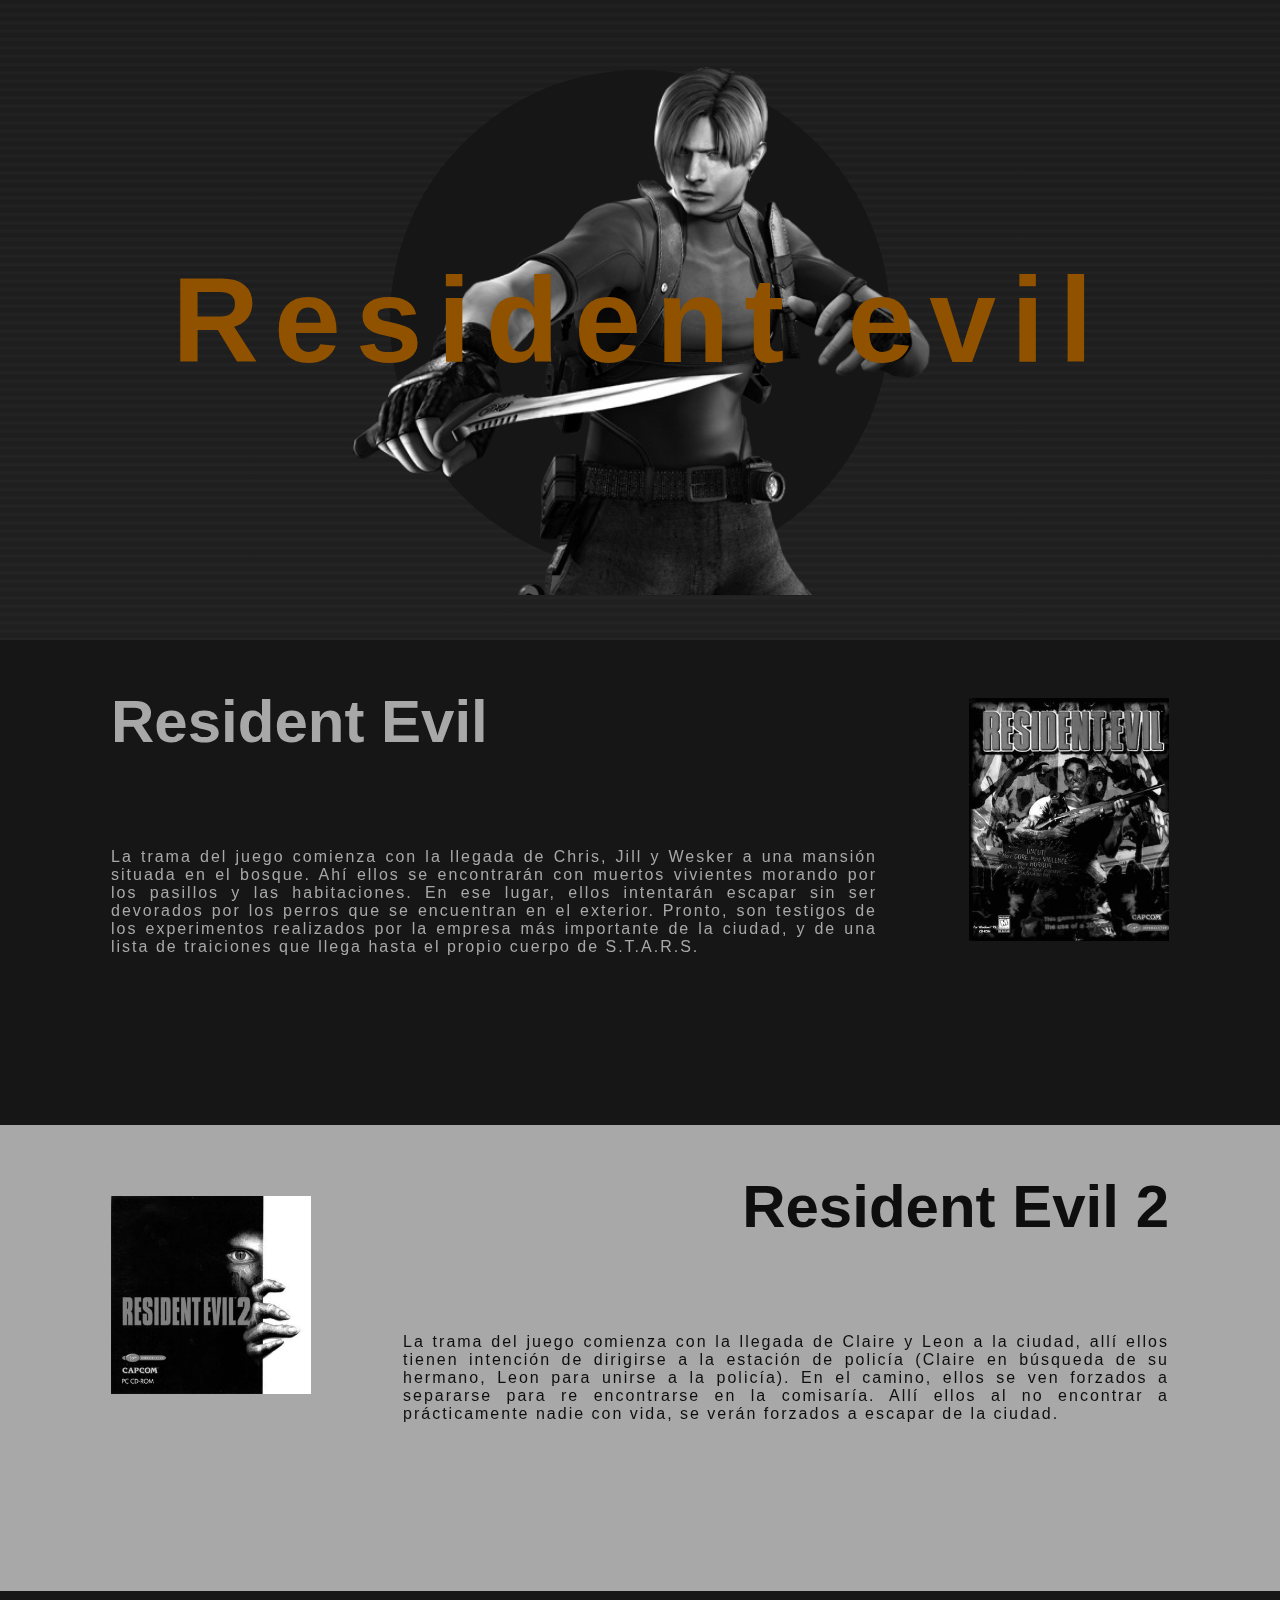
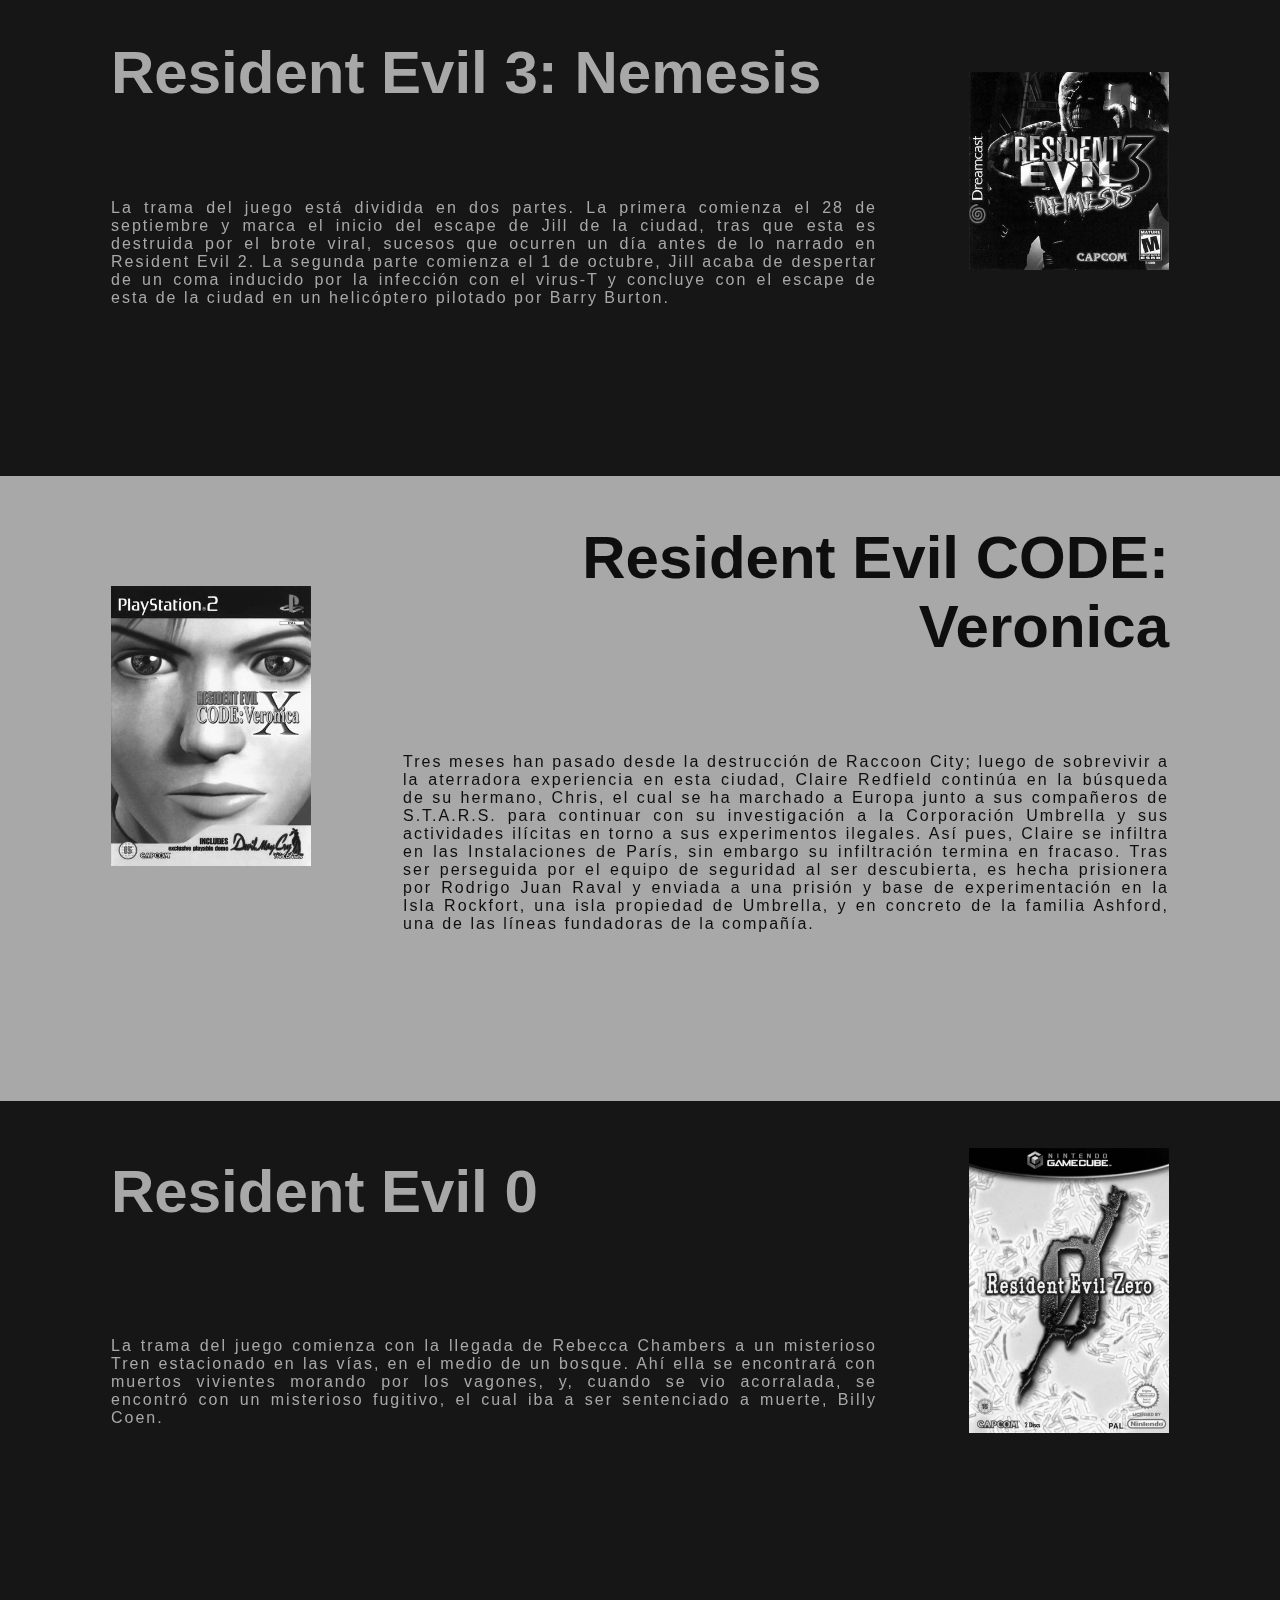
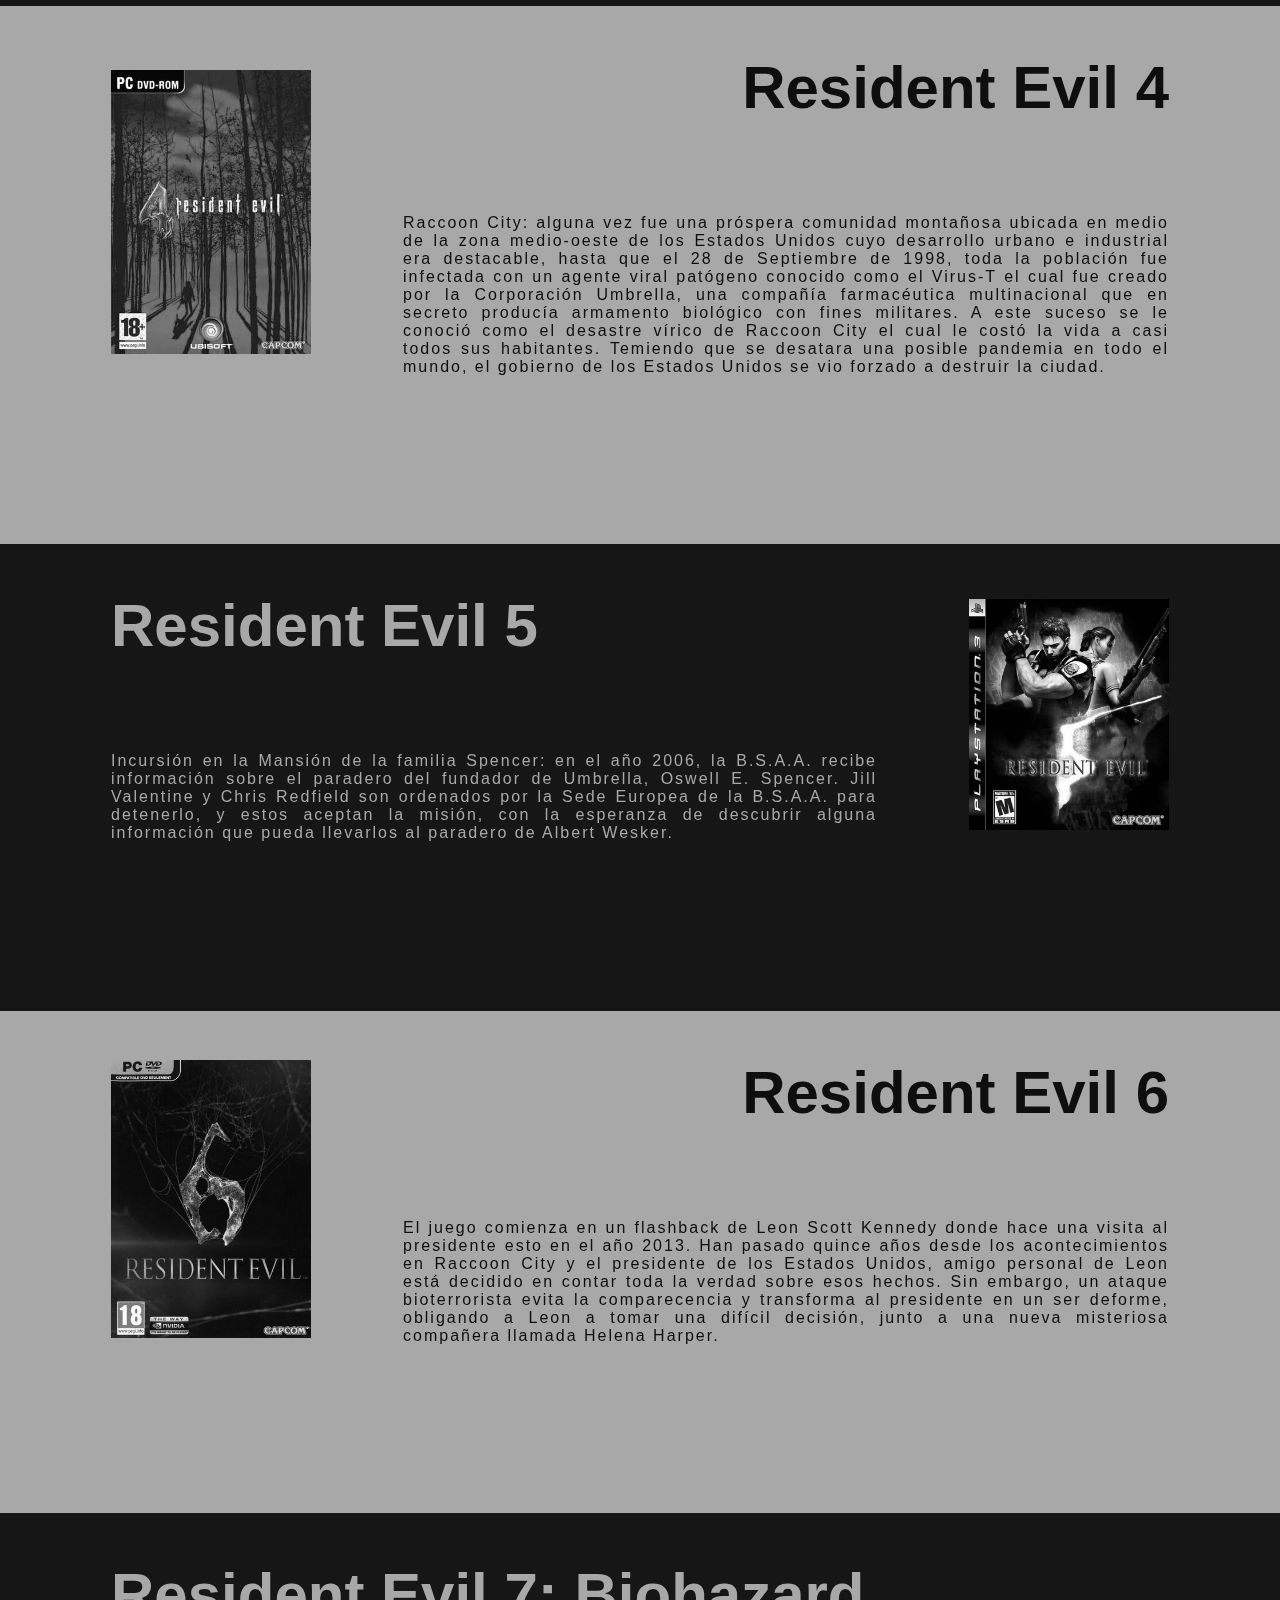
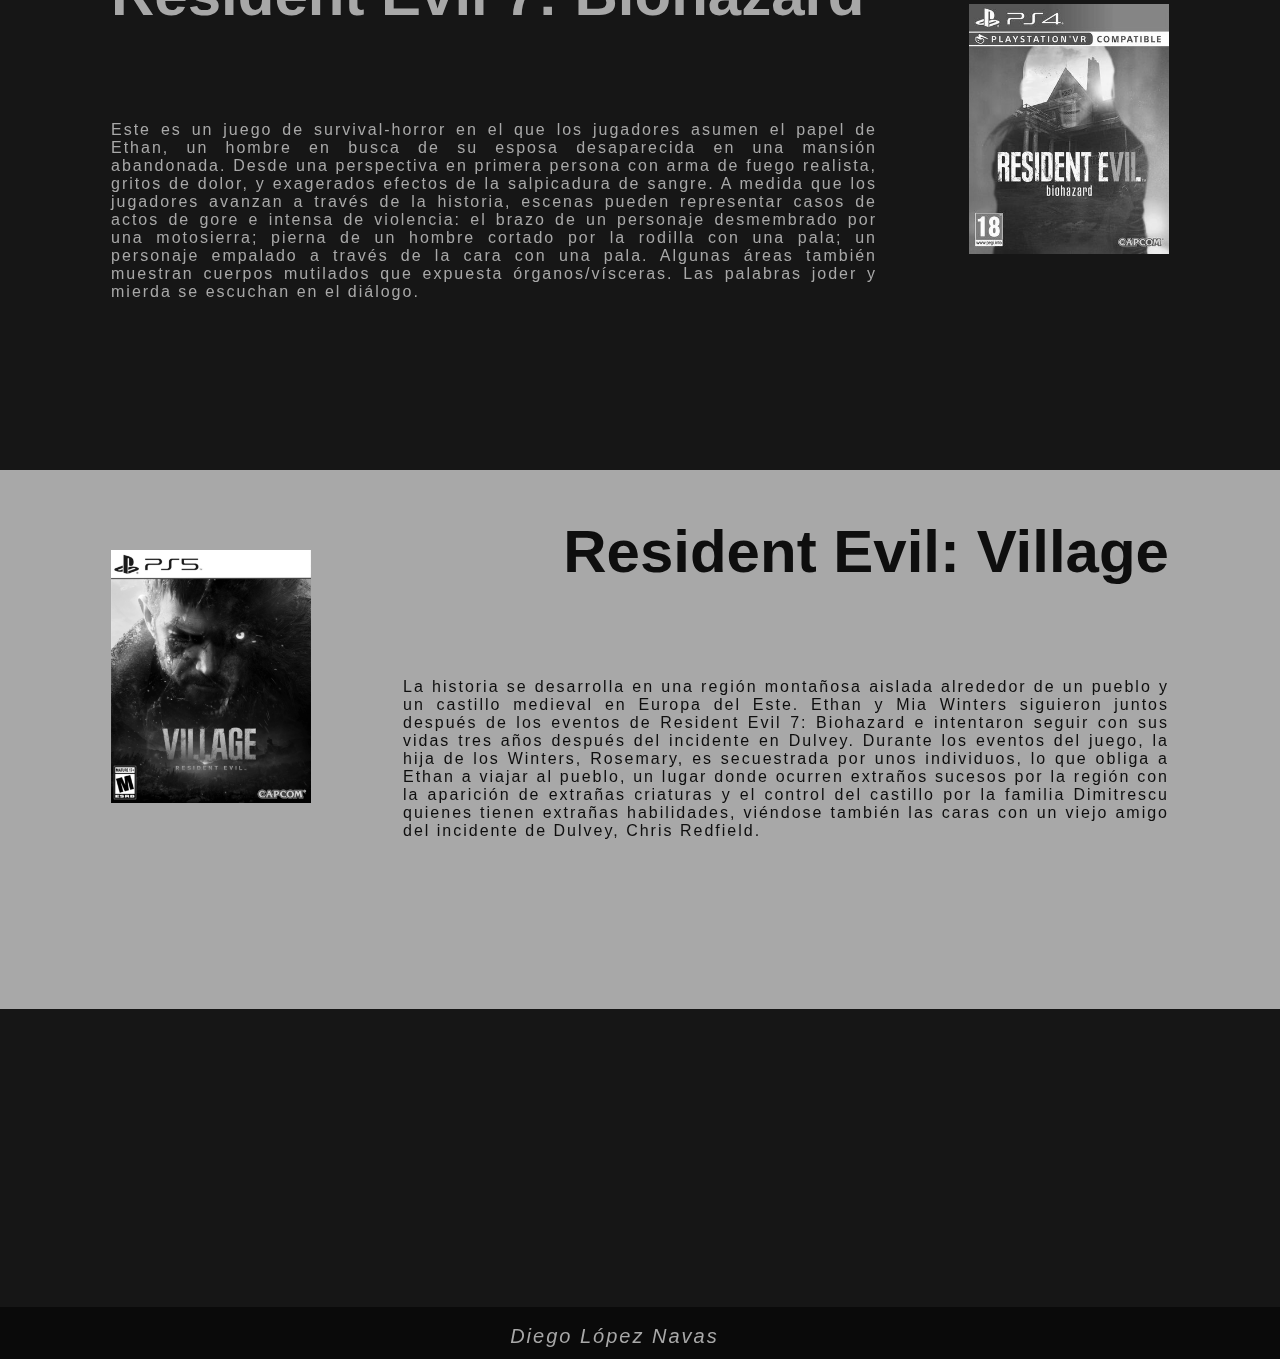
<file: Entregable 2/juegos/RE.html>
<!DOCTYPE html>
<html lang="es">
<head>
    <meta charset="UTF-8">
    <meta http-equiv="X-UA-Compatible" content="IE=edge">
    <meta name="viewport" content="width=device-width, initial-scale=1.0">
    <link href="http://fonts.cdnfonts.com/css/arcade-classic" rel="stylesheet">
    <link href="../style.css" rel="stylesheet">
    <title>Resident Evil</title>
    <link rel="stylesheet" href="https://pro.fontawesome.com/releases/v5.10.0/css/all.css" integrity="sha384-AYmEC3Yw5cVb3ZcuHtOA93w35dYTsvhLPVnYs9eStHfGJvOvKxVfELGroGkvsg+p" crossorigin="anonymous"/>
</head>

<body>
    <!--Fondo gris-->
    <div id="back3"></div>

    <!--Boton home-->
    <div id="home"><a href="../index.html"><i class="fa fa-home"></i></a></div>

    <!--Personaje principal-->
    <div class="container">
        <div id="circle"></div>
        <div class="imgTit"><img src="../img2/RE/1.png" alt=""></div>
        <h1 class="titulo2">Resident evil</h1>
    </div>

    <!--Resident Evil-->
    <div class="contenedor">
        <table class="contTable">
            <tr>
                <td><h2 class="contTit">Resident Evil</h2></td>
                <td rowspan="2"><img class="contImg" src="../img2/RE/2.jpg" alt=""></td>
            </tr>
            <tr>
                <td><p class="contIntro">La trama del juego comienza con la llegada de Chris, Jill y Wesker a una mansión situada en el bosque. Ahí ellos se encontrarán con muertos vivientes morando por los pasillos y las habitaciones. En ese lugar, ellos intentarán escapar sin ser devorados por los perros que se encuentran en el exterior. Pronto, son testigos de los experimentos realizados por la empresa más importante de la ciudad, y de una lista de traiciones que llega hasta el propio cuerpo de S.T.A.R.S.</p></td>
            </tr>
            <tr>
                <td colspan="2">
                    <table class="comprar">
                        <tr>
                            <td><a href="https://store.steampowered.com/" target="_blanck"><i class="fab fa-steam"></i></a></td>
                            <td><a href="https://www.amazon.es/ref=nav_logo" target="_blanck"><i class="fab fa-amazon"></i></a></td>
                            <td><a href="https://store.playstation.com/es-es/pages/latest" target="_blanck"><i class="fab fa-playstation"></i></a></td>
                            <td><a href="https://www.xbox.com/es-ES/microsoft-store" target="_blanck"><i class="fab fa-xbox"></i></a></td>
                        </tr>
                    </table>
                </td>
            </tr>
        </table>
    </div>

    <!--Resident Evil 2-->
    <div class="contenedor2">
        <table class="contTable">
            <tr>
                <td rowspan="2"><img class="contImg" src="../img2/RE/3.jpg" alt=""></td>
                <td><h2 class="contTit2">Resident Evil 2</h2></td>
            </tr>
            <tr>
                <td><p class="contIntro2">La trama del juego comienza con la llegada de Claire y Leon a la ciudad, allí ellos tienen intención de dirigirse a la estación de policía (Claire en búsqueda de su hermano, Leon para unirse a la policía). En el camino, ellos se ven forzados a separarse para re encontrarse en la comisaría. Allí ellos al no encontrar a prácticamente nadie con vida, se verán forzados a escapar de la ciudad.</p></td>
            </tr>
            <tr>
                <td colspan="2">
                    <table class="comprar">
                        <tr>
                            <td><a href="https://store.steampowered.com/" target="_blanck"><i class="fab fa-steam"></i></a></td>
                            <td><a href="https://www.amazon.es/ref=nav_logo" target="_blanck"><i class="fab fa-amazon"></i></a></td>
                            <td><a href="https://store.playstation.com/es-es/pages/latest" target="_blanck"><i class="fab fa-playstation"></i></a></td>
                            <td><a href="https://www.xbox.com/es-ES/microsoft-store" target="_blanck"><i class="fab fa-xbox"></i></a></td>
                        </tr>
                    </table>
                </td>
            </tr>
        </table>
    </div>

    <!--Resident Evil 3: Nemesis-->
    <div class="contenedor">
        <table class="contTable">
            <tr>
                <td><h2 class="contTit">Resident Evil 3: Nemesis</h2></td>
                <td rowspan="2"><img class="contImg" src="../img2/RE/4.jpg" alt=""></td>
            </tr>
            <tr>
                <td><p class="contIntro">La trama del juego está dividida en dos partes. La primera comienza el 28 de septiembre y marca el inicio del escape de Jill de la ciudad, tras que esta es destruida por el brote viral, sucesos que ocurren un día antes de lo narrado en Resident Evil 2. La segunda parte comienza el 1 de octubre, Jill acaba de despertar de un coma inducido por la infección con el virus-T y concluye con el escape de esta de la ciudad en un helicóptero pilotado por Barry Burton.</p></td>
            </tr>
            <tr>
                <td colspan="2">
                    <table class="comprar">
                        <tr>
                            <td><a href="https://store.steampowered.com/" target="_blanck"><i class="fab fa-steam"></i></a></td>
                            <td><a href="https://www.amazon.es/ref=nav_logo" target="_blanck"><i class="fab fa-amazon"></i></a></td>
                            <td><a href="https://store.playstation.com/es-es/pages/latest" target="_blanck"><i class="fab fa-playstation"></i></a></td>
                            <td><a href="https://www.xbox.com/es-ES/microsoft-store" target="_blanck"><i class="fab fa-xbox"></i></a></td>
                        </tr>
                    </table>
                </td>
            </tr>
        </table>
    </div>

    <!--Resident Evil CODE: Veronica-->
    <div class="contenedor2">
        <table class="contTable">
            <tr>
                <td rowspan="2"><img class="contImg" src="../img2/RE/5.jpg" alt=""></td>
                <td><h2 class="contTit2">Resident Evil CODE: Veronica</h2></td>
            </tr>
            <tr>
                <td><p class="contIntro2">Tres meses han pasado desde la destrucción de Raccoon City; luego de sobrevivir a la aterradora experiencia en esta ciudad, Claire Redfield continúa en la búsqueda de su hermano, Chris, el cual se ha marchado a Europa junto a sus compañeros de S.T.A.R.S. para continuar con su investigación a la Corporación Umbrella y sus actividades ilícitas en torno a sus experimentos ilegales. Así pues, Claire se infiltra en las Instalaciones de París, sin embargo su infiltración termina en fracaso. Tras ser perseguida por el equipo de seguridad al ser descubierta, es hecha prisionera por Rodrigo Juan Raval y enviada a una prisión y base de experimentación en la Isla Rockfort, una isla propiedad de Umbrella, y en concreto de la familia Ashford, una de las líneas fundadoras de la compañía.</p></td>
            </tr>
            <tr>
                <td colspan="2">
                    <table class="comprar">
                        <tr>
                            <td><a href="https://store.steampowered.com/" target="_blanck"><i class="fab fa-steam"></i></a></td>
                            <td><a href="https://www.amazon.es/ref=nav_logo" target="_blanck"><i class="fab fa-amazon"></i></a></td>
                            <td><a href="https://store.playstation.com/es-es/pages/latest" target="_blanck"><i class="fab fa-playstation"></i></a></td>
                            <td><a href="https://www.xbox.com/es-ES/microsoft-store" target="_blanck"><i class="fab fa-xbox"></i></a></td>
                        </tr>
                    </table>
                </td>
            </tr>
        </table>
    </div>

    <!--Resident Evil 0-->
    <div class="contenedor">
        <table class="contTable">
            <tr>
                <td><h2 class="contTit">Resident Evil 0</h2></td>
                <td rowspan="2"><img class="contImg" src="../img2/RE/6.png" alt=""></td>
            </tr>
            <tr>
                <td><p class="contIntro">La trama del juego comienza con la llegada de Rebecca Chambers a un misterioso Tren estacionado en las vías, en el medio de un bosque. Ahí ella se encontrará con muertos vivientes morando por los vagones, y, cuando se vio acorralada, se encontró con un misterioso fugitivo, el cual iba a ser sentenciado a muerte, Billy Coen.</p></td>
            </tr>
            <tr>
                <td colspan="2">
                    <table class="comprar">
                        <tr>
                            <td><a href="https://store.steampowered.com/" target="_blanck"><i class="fab fa-steam"></i></a></td>
                            <td><a href="https://www.amazon.es/ref=nav_logo" target="_blanck"><i class="fab fa-amazon"></i></a></td>
                            <td><a href="https://store.playstation.com/es-es/pages/latest" target="_blanck"><i class="fab fa-playstation"></i></a></td>
                            <td><a href="https://www.xbox.com/es-ES/microsoft-store" target="_blanck"><i class="fab fa-xbox"></i></a></td>
                        </tr>
                    </table>
                </td>
            </tr>
        </table>
    </div>

    <!--Resident Evil 4-->
    <div class="contenedor2">
        <table class="contTable">
            <tr>
                <td rowspan="2"><img class="contImg" src="../img2/RE/7.jpg" alt=""></td>
                <td><h2 class="contTit2">Resident Evil 4</h2></td>
            </tr>
            <tr>
                <td><p class="contIntro2">Raccoon City: alguna vez fue una próspera comunidad montañosa ubicada en medio de la zona medio-oeste de los Estados Unidos cuyo desarrollo urbano e industrial era destacable, hasta que el 28 de Septiembre de 1998, toda la población fue infectada con un agente viral patógeno conocido como el Virus-T el cual fue creado por la Corporación Umbrella, una compañía farmacéutica multinacional que en secreto producía armamento biológico con fines militares. A este suceso se le conoció como el desastre vírico de Raccoon City el cual le costó la vida a casi todos sus habitantes. Temiendo que se desatara una posible pandemia en todo el mundo, el gobierno de los Estados Unidos se vio forzado a destruir la ciudad.</p></td>
            </tr>
            <tr>
                <td colspan="2">
                    <table class="comprar">
                        <tr>
                            <td><a href="https://store.steampowered.com/" target="_blanck"><i class="fab fa-steam"></i></a></td>
                            <td><a href="https://www.amazon.es/ref=nav_logo" target="_blanck"><i class="fab fa-amazon"></i></a></td>
                            <td><a href="https://store.playstation.com/es-es/pages/latest" target="_blanck"><i class="fab fa-playstation"></i></a></td>
                            <td><a href="https://www.xbox.com/es-ES/microsoft-store" target="_blanck"><i class="fab fa-xbox"></i></a></td>
                        </tr>
                    </table>
                </td>
            </tr>
        </table>
    </div>

    <!--Resident Evil 5-->
    <div class="contenedor">
        <table class="contTable">
            <tr>
                <td><h2 class="contTit">Resident Evil 5</h2></td>
                <td rowspan="2"><img class="contImg" src="../img2/RE/8.jpg" alt=""></td>
            </tr>
            <tr>
                <td><p class="contIntro">Incursión en la Mansión de la familia Spencer: en el año 2006, la B.S.A.A. recibe información sobre el paradero del fundador de Umbrella, Oswell E. Spencer. Jill Valentine y Chris Redfield son ordenados por la Sede Europea de la B.S.A.A. para detenerlo, y estos aceptan la misión, con la esperanza de descubrir alguna información que pueda llevarlos al paradero de Albert Wesker.</p></td>
            </tr>
            <tr>
                <td colspan="2">
                    <table class="comprar">
                        <tr>
                            <td><a href="https://store.steampowered.com/" target="_blanck"><i class="fab fa-steam"></i></a></td>
                            <td><a href="https://www.amazon.es/ref=nav_logo" target="_blanck"><i class="fab fa-amazon"></i></a></td>
                            <td><a href="https://store.playstation.com/es-es/pages/latest" target="_blanck"><i class="fab fa-playstation"></i></a></td>
                            <td><a href="https://www.xbox.com/es-ES/microsoft-store" target="_blanck"><i class="fab fa-xbox"></i></a></td>
                        </tr>
                    </table>
                </td>
            </tr>
        </table>
    </div>

    <!--Resident Evil 6-->
    <div class="contenedor2">
        <table class="contTable">
            <tr>
                <td rowspan="2"><img class="contImg" src="../img2/RE/9.jpg" alt=""></td>
                <td><h2 class="contTit2">Resident Evil 6</h2></td>
            </tr>
            <tr>
                <td><p class="contIntro2">El juego comienza en un flashback de Leon Scott Kennedy donde hace una visita al presidente esto en el año 2013. Han pasado quince años desde los acontecimientos en Raccoon City y el presidente de los Estados Unidos, amigo personal de Leon está decidido en contar toda la verdad sobre esos hechos. Sin embargo, un ataque bioterrorista evita la comparecencia y transforma al presidente en un ser deforme, obligando a Leon a tomar una difícil decisión, junto a una nueva misteriosa compañera llamada Helena Harper.</p></td>
            </tr>
            <tr>
                <td colspan="2">
                    <table class="comprar">
                        <tr>
                            <td><a href="https://store.steampowered.com/" target="_blanck"><i class="fab fa-steam"></i></a></td>
                            <td><a href="https://www.amazon.es/ref=nav_logo" target="_blanck"><i class="fab fa-amazon"></i></a></td>
                            <td><a href="https://store.playstation.com/es-es/pages/latest" target="_blanck"><i class="fab fa-playstation"></i></a></td>
                            <td><a href="https://www.xbox.com/es-ES/microsoft-store" target="_blanck"><i class="fab fa-xbox"></i></a></td>
                        </tr>
                    </table>
                </td>
            </tr>
        </table>
    </div>

    <!--Resident Evil 7: Biohazard-->
    <div class="contenedor">
        <table class="contTable">
            <tr>
                <td><h2 class="contTit">Resident Evil 7: Biohazard</h2></td>
                <td rowspan="2"><img class="contImg" src="../img2/RE/10.jpg" alt=""></td>
            </tr>
            <tr>
                <td><p class="contIntro">Este es un juego de survival-horror en el que los jugadores asumen el papel de Ethan, un hombre en busca de su esposa desaparecida en una mansión abandonada. Desde una perspectiva en primera persona con arma de fuego realista, gritos de dolor, y exagerados efectos de la salpicadura de sangre. A medida que los jugadores avanzan a través de la historia, escenas pueden representar casos de actos de gore e intensa de violencia: el brazo de un personaje desmembrado por una motosierra; pierna de un hombre cortado por la rodilla con una pala; un personaje empalado a través de la cara con una pala. Algunas áreas también muestran cuerpos mutilados que expuesta órganos/vísceras. Las palabras joder y mierda se escuchan en el diálogo.</p></td>
            </tr>
            <tr>
                <td colspan="2">
                    <table class="comprar">
                        <tr>
                            <td><a href="https://store.steampowered.com/" target="_blanck"><i class="fab fa-steam"></i></a></td>
                            <td><a href="https://www.amazon.es/ref=nav_logo" target="_blanck"><i class="fab fa-amazon"></i></a></td>
                            <td><a href="https://store.playstation.com/es-es/pages/latest" target="_blanck"><i class="fab fa-playstation"></i></a></td>
                            <td><a href="https://www.xbox.com/es-ES/microsoft-store" target="_blanck"><i class="fab fa-xbox"></i></a></td>
                        </tr>
                    </table>
                </td>
            </tr>
        </table>
    </div>

    <!--Resident Evil: Village-->
    <div class="contenedor2">
        <table class="contTable">
            <tr>
                <td rowspan="2"><img class="contImg" src="../img2/RE/11.png" alt=""></td>
                <td><h2 class="contTit2">Resident Evil: Village</h2></td>
            </tr>
            <tr>
                <td><p class="contIntro2">La historia se desarrolla en una región montañosa aislada alrededor de un pueblo y un castillo medieval en Europa del Este. Ethan y Mia Winters siguieron juntos después de los eventos de Resident Evil 7: Biohazard e intentaron seguir con sus vidas tres años después del incidente en Dulvey. Durante los eventos del juego, la hija de los Winters, Rosemary, es secuestrada por unos individuos, lo que obliga a Ethan a viajar al pueblo, un lugar donde ocurren extraños sucesos por la región con la aparición de extrañas criaturas y el control del castillo por la familia Dimitrescu quienes tienen extrañas habilidades, viéndose también las caras con un viejo amigo del incidente de Dulvey, Chris Redfield.</p></td>
            </tr>
            <tr>
                <td colspan="2">
                    <table class="comprar">
                        <tr>
                            <td><a href="https://store.steampowered.com/" target="_blanck"><i class="fab fa-steam"></i></a></td>
                            <td><a href="https://www.amazon.es/ref=nav_logo" target="_blanck"><i class="fab fa-amazon"></i></a></td>
                            <td><a href="https://store.playstation.com/es-es/pages/latest" target="_blanck"><i class="fab fa-playstation"></i></a></td>
                            <td><a href="https://www.xbox.com/es-ES/microsoft-store" target="_blanck"><i class="fab fa-xbox"></i></a></td>
                        </tr>
                    </table>
                </td>
            </tr>
        </table>
    </div>

    <!--Videos-->
    <div class="contenedor">
        <table class="contTable">
            <tr>
                <td><iframe width="300px" height="200px" src="https://www.youtube.com/embed/IjxFtFwY6jk" title="YouTube video player" frameborder="0" allow="accelerometer; autoplay; clipboard-write; encrypted-media; gyroscope; picture-in-picture" allowfullscreen></iframe></td>
                <td><iframe width="300px" height="200px" src="https://www.youtube.com/embed/kUjLG8ZxuHQ" title="YouTube video player" frameborder="0" allow="accelerometer; autoplay; clipboard-write; encrypted-media; gyroscope; picture-in-picture" allowfullscreen></iframe></td>
                <td><iframe width="300px" height="200px" src="https://www.youtube.com/embed/G1fe84mQuKM" title="YouTube video player" frameborder="0" allow="accelerometer; autoplay; clipboard-write; encrypted-media; gyroscope; picture-in-picture" allowfullscreen></iframe></td>
            </tr>
        </table>
    </div>

    <!--Fondo rayas-->
    <div id="back2"><img src="../img2/bgd.png" alt=""></div>
</body>

<footer>
    <div class="contenedor2">
        <address>
            Diego López Navas
            <a href="./contacto.html"><i class="fas fa-envelope"></i></a> 
        </address>
    </div>
</footer>
</html>

<!--
              _
  __   ___.--'_`.
 ( _`.'. -   'o` )
 _\.'_'      _.-'
( \`. )    //\`
 \_`-'`---'\\__,
  \`        `-\
   `
-->
</file>
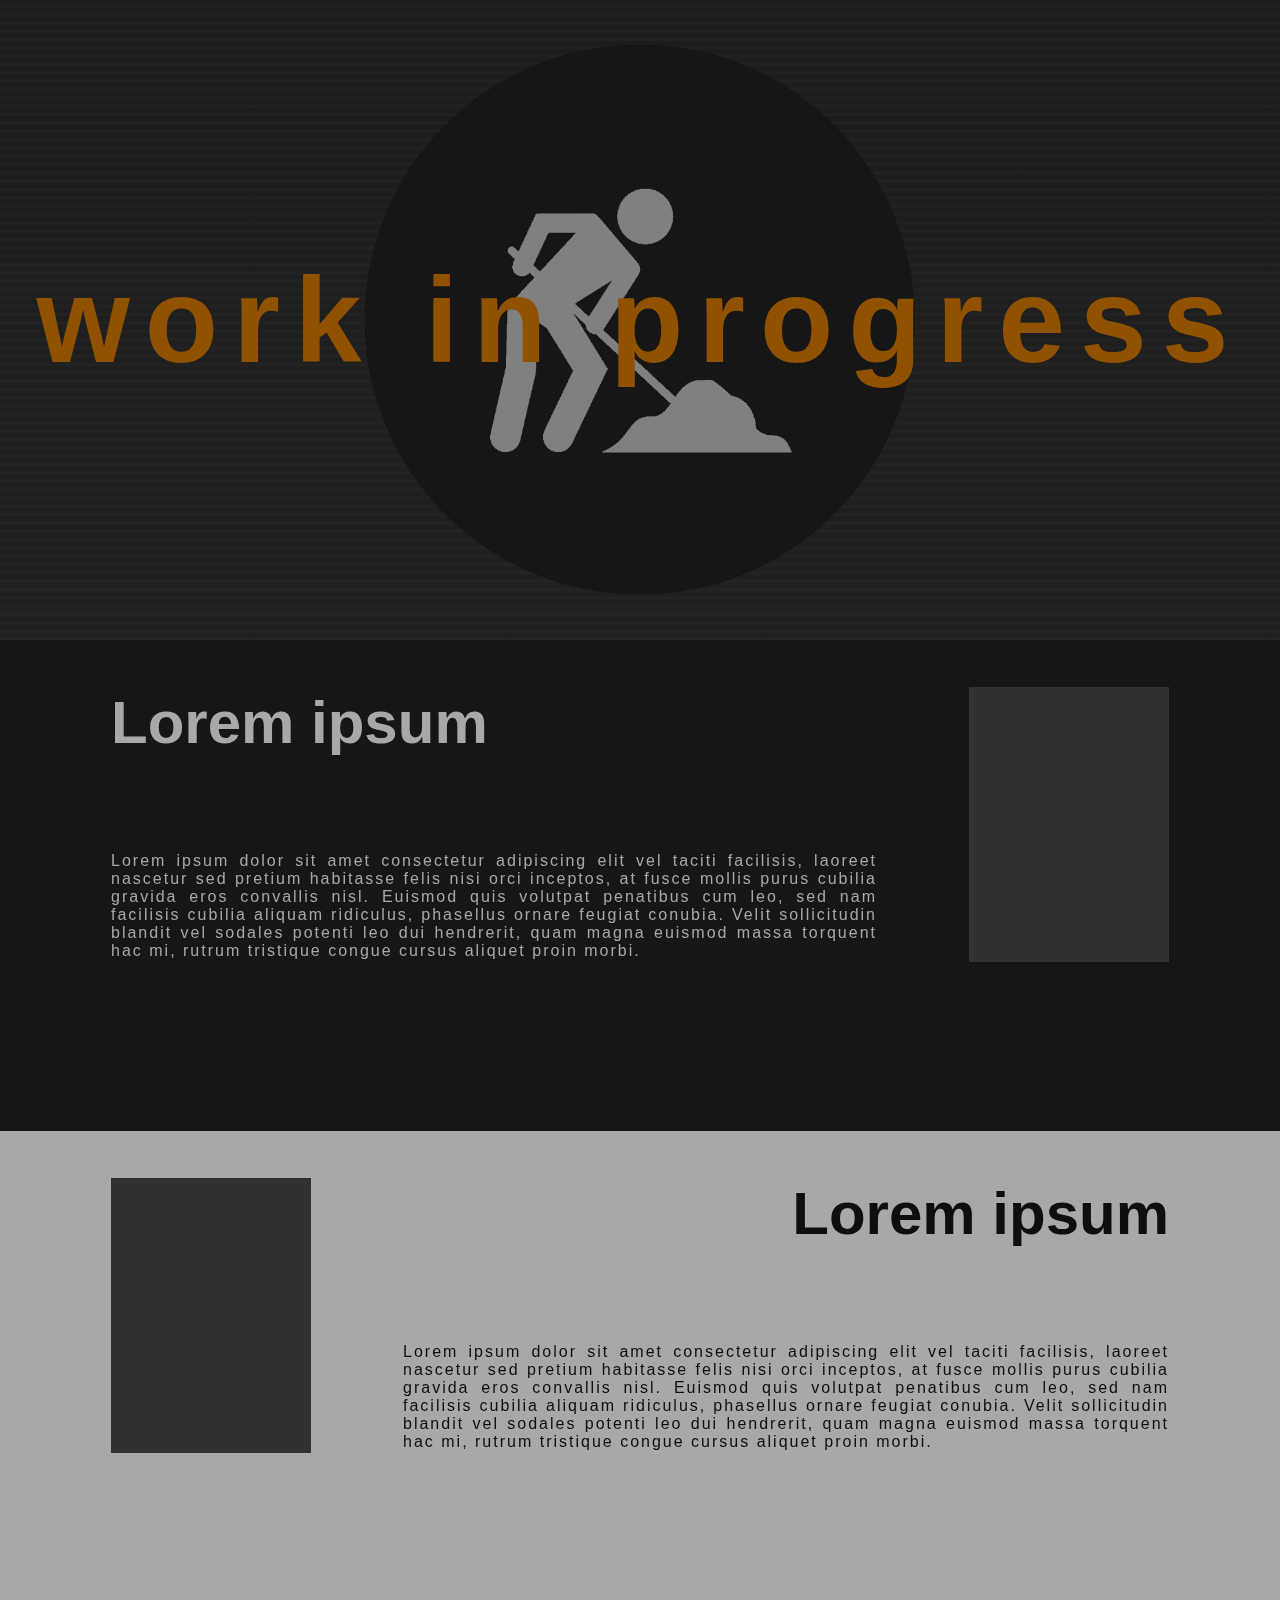
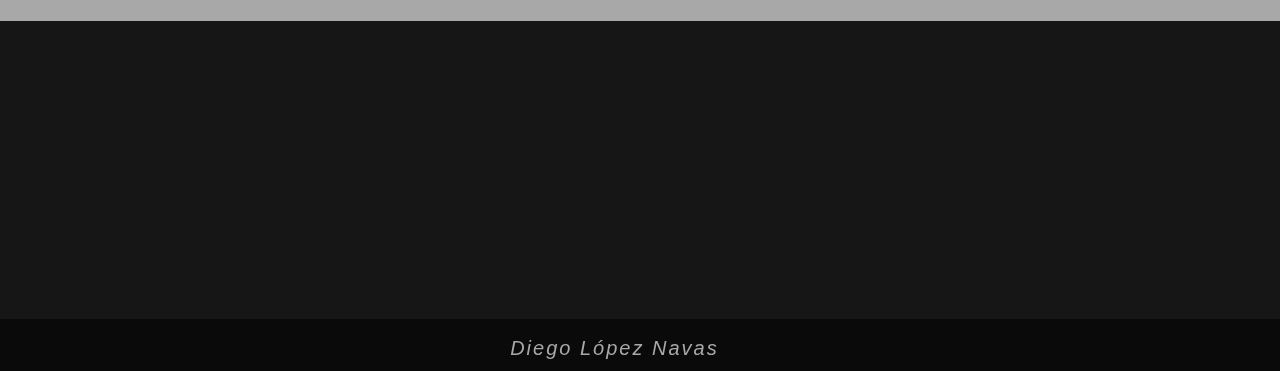
<file: Entregable 2/juegos/Work_in_progress.html>
<!DOCTYPE html>
<html lang="es">
<head>
    <meta charset="UTF-8">
    <meta http-equiv="X-UA-Compatible" content="IE=edge">
    <meta name="viewport" content="width=device-width, initial-scale=1.0">
    <link href="http://fonts.cdnfonts.com/css/arcade-classic" rel="stylesheet">
    <link href="../style.css" rel="stylesheet">
    <title>Work in progress</title>
    <link rel="stylesheet" href="https://pro.fontawesome.com/releases/v5.10.0/css/all.css" integrity="sha384-AYmEC3Yw5cVb3ZcuHtOA93w35dYTsvhLPVnYs9eStHfGJvOvKxVfELGroGkvsg+p" crossorigin="anonymous"/>
</head>

<body>
    <!--Fondo gris-->
    <div id="back3"></div>

    <!--Boton home-->
    <div id="home"><a href="../index.html"><i class="fa fa-home"></i></a></div>

    <!--Personaje principal-->
    <div class="container">
        <div class="imgTit"><img src="../img2/UnderConstruction.png" alt=""></div>
        <h1 class="titulo2">work in progress</h1>
    </div>

    <!--Resident Evil-->
    <div class="contenedor">
        <table class="contTable">
            <tr>
                <td><h2 class="contTit">Lorem ipsum</h2></td>
                <td rowspan="2"><div class="NoImage"></div></td>
            </tr>
            <tr>
                <td><p class="contIntro">Lorem ipsum dolor sit amet consectetur adipiscing elit vel taciti facilisis, laoreet nascetur sed pretium habitasse felis nisi orci inceptos, at fusce mollis purus cubilia gravida eros convallis nisl. Euismod quis volutpat penatibus cum leo, sed nam facilisis cubilia aliquam ridiculus, phasellus ornare feugiat conubia. Velit sollicitudin blandit vel sodales potenti leo dui hendrerit, quam magna euismod massa torquent hac mi, rutrum tristique congue cursus aliquet proin morbi.</p></td>
            </tr>
            <tr>
                <td colspan="2">
                    <table class="comprar">
                        <tr>
                            <td><a href="https://store.steampowered.com/" target="_blanck"><i class="fab fa-steam"></i></a></td>
                            <td><a href="https://www.amazon.es/ref=nav_logo" target="_blanck"><i class="fab fa-amazon"></i></a></td>
                            <td><a href="https://store.playstation.com/es-es/pages/latest" target="_blanck"><i class="fab fa-playstation"></i></a></td>
                            <td><a href="https://www.xbox.com/es-ES/microsoft-store" target="_blanck"><i class="fab fa-xbox"></i></a></td>
                        </tr>
                    </table>
                </td>
            </tr>
        </table>
    </div>

    <!--Resident Evil 2-->
    <div class="contenedor2">
        <table class="contTable">
            <tr>
                <td rowspan="2"><div class="NoImage"></div></td>
                <td><h2 class="contTit2">Lorem ipsum</h2></td>
            </tr>
            <tr>
                <td><p class="contIntro2">Lorem ipsum dolor sit amet consectetur adipiscing elit vel taciti facilisis, laoreet nascetur sed pretium habitasse felis nisi orci inceptos, at fusce mollis purus cubilia gravida eros convallis nisl. Euismod quis volutpat penatibus cum leo, sed nam facilisis cubilia aliquam ridiculus, phasellus ornare feugiat conubia. Velit sollicitudin blandit vel sodales potenti leo dui hendrerit, quam magna euismod massa torquent hac mi, rutrum tristique congue cursus aliquet proin morbi.</p></td>
            </tr>
            <tr>
                <td colspan="2">
                    <table class="comprar">
                        <tr>
                            <td><a href="https://store.steampowered.com/" target="_blanck"><i class="fab fa-steam"></i></a></td>
                            <td><a href="https://www.amazon.es/ref=nav_logo" target="_blanck"><i class="fab fa-amazon"></i></a></td>
                            <td><a href="https://store.playstation.com/es-es/pages/latest" target="_blanck"><i class="fab fa-playstation"></i></a></td>
                            <td><a href="https://www.xbox.com/es-ES/microsoft-store" target="_blanck"><i class="fab fa-xbox"></i></a></td>
                        </tr>
                    </table>
                </td>
            </tr>
        </table>
    </div>

    <!--Videos-->
    <div class="contenedor">
        <table class="contTable">
            <tr>
                <td><iframe width="300px" height="200px" src="https://www.youtube.com/embed/NcQQVbioeZk" title="YouTube video player" frameborder="0" allow="accelerometer; autoplay; clipboard-write; encrypted-media; gyroscope; picture-in-picture" allowfullscreen></iframe></td>
                <td><iframe width="300px" height="200px" src="https://www.youtube.com/embed/NcQQVbioeZk" title="YouTube video player" frameborder="0" allow="accelerometer; autoplay; clipboard-write; encrypted-media; gyroscope; picture-in-picture" allowfullscreen></iframe></td>
                <td><iframe width="300px" height="200px" src="https://www.youtube.com/embed/NcQQVbioeZk" title="YouTube video player" frameborder="0" allow="accelerometer; autoplay; clipboard-write; encrypted-media; gyroscope; picture-in-picture" allowfullscreen></iframe></td>
            </tr>
        </table>
    </div>

    <!--Fondo rayas-->
    <div id="back2"><img src="../img2/bgd.png" alt=""></div>
</body>

<footer>
    <div class="contenedor2">
        <address>
            Diego López Navas
            <a href="./contacto.html"><i class="fas fa-envelope"></i></a> 
        </address>
    </div>
</footer>
</html>

<!--
              _
  __   ___.--'_`.
 ( _`.'. -   'o` )
 _\.'_'      _.-'
( \`. )    //\`
 \_`-'`---'\\__,
  \`        `-\
   `
-->
</file>
<file: Entregable 2/style.css>
/*/////////////////////////////////////////////////
////////////////Diego López Navas//////////////////
/////////////////////////////////////////////////*/

/*General////////////////////////////////////////*/

*{
    font-family: 'ArcadeClassic', sans-serif;
    padding: 0;
    margin: 0;
}

/*General////////////////////////////////////////*/

/*Custom scrollbar///////////////////////////////*/

::-webkit-scrollbar{
    background-color: #1b1b1b;
    width: 10px;
    height: 10px;
}

::-webkit-scrollbar-track{
    margin: 1vh;
    border-radius: 100vw; 
}

::-webkit-scrollbar-thumb{
    margin: 1vh;
    background-color: #313131;
    border-radius: 100vw; 
}

::-webkit-scrollbar-thumb:hover{
    background-color: #915200;
}

/*Custom scrollbar///////////////////////////////*/

/*Img con título/////////////////////////////////*/

.container{
    display: flex;
    align-items: center;
    justify-content: center;
    width: 100vw;
    margin-block: 5vh;
}

.imgTit img{
    display: flex;
    align-items: center;
    margin-left: auto;
    margin-right: auto; 
    height: 550px;
}

.titulo2{
    position: absolute;
    font-size: 120px;
    color: #915200;
    letter-spacing: 15px;
    text-align: center;
}

#circle{
    z-index: -1;
    display: flex;
    position: absolute;
    align-items: center;
    justify-content: center;
    margin-left: auto;
    margin-right: auto; 
    background: #161616;
    width: 500px;
    height: 500px;
    border-radius: 50%;
}

/*Img con título/////////////////////////////////*/

/*Div información oscuro/////////////////////////*/

/*Fondo*/
.contenedor{
    background-color: #161616;
    width: 100vw;
    height: fit-content;
}

/*Tabla*/
.contTable{
    max-width: 90vw;
    margin-left: auto;
    margin-right: auto;
}

.contTable td{
    padding: 5vh;
}

/*Título*/
.contTit{
    text-align: left;
    color: #a8a8a8;
    font-size: 60px;
}

/*Párrafo*/
.contIntro{
    color: #a8a8a8;
    text-align: justify;
    align-items: right ;
    letter-spacing: 2px;
}

/*Imagen*/
.contImg{
    width: 200px;
}

/*Div información oscuro/////////////////////////*/

/*Div información claro/////////////////////////*/

/*Fondo*/
.contenedor2{
    background-color: #a8a8a8;
    width: 100vw;
    height: fit-content;
}


/*Título*/
.contTit2{
    text-align: right;
    color: #0e0e0e;
    font-size: 60px;
}

/*Párrafo*/
.contIntro2{
    color: #0e0e0e;
    text-align: justify;
    align-items: right ;
    letter-spacing: 2px;
}

/*Div información claro/////////////////////////*/

/*Botones comprar///////////////////////////////*/

.comprar{
    font-size: 30px;
    margin-left: auto;
    margin-right: auto;
}

.comprar td{
    
    color: #0e0e0e;
    text-align: center;
    padding: 1vw;
}

.comprar a{
    text-decoration: none;
    color: #915200;
    transition: 0.3s;
}

.comprar a:hover{
    text-decoration: none;
    color: #ffffff;
    transition: 0.3s;
}

/*Botones comprar///////////////////////////////*/

/*Boton home////////////////////////////////////*/

#home{
    top: 2vh;
    left: 2vw;
    position: absolute;
    font-size: 50px;
}

#home a{
    color: #915200;
    transition: 0.2s;
}

#home a:hover{
    transition: 0.2s;
    color: #ffffff;
}

/*Boton home////////////////////////////////////*/

/*Fondo gris////////////////////////////////////*/

#back3{
    background: linear-gradient(rgb(22, 22, 22), #1b1b1b);
    z-index: -3;
    position: fixed;
    top: 0;
    left: 0;
    height: 100vh;
    width: 100vw;
}

/*Fondo gris////////////////////////////////////*/

/*Fondo lineas////////////////////////////////////*/

#back2{
    z-index: -2;
    opacity: 10%;
    position: absolute;
    top: 0;
    left: 0;
    width: 100vw;
    height: 100vh;
}

#back2 img{
    overflow: hidden;
    width: 100vw;
    height: 100vh;
    animation: up-down 0.5s infinite linear;
}

@keyframes up-down{
    0%{
        transform: translateY(-0.5vh);
    }

    100%{
        transform: translateY(0.5vh);
    }
}

/*Fondo lineas////////////////////////////////////*/

/*Título//////////////////////////////////////////*/

.titulo{
    opacity: 50%;
    padding-top: 60px;
    text-align: center;
    font-size: 80px;
    color: #ff9100;
    letter-spacing: 5px;
}

/*Título//////////////////////////////////////////*/

/*Selector juegos/////////////////////////////////*/

#select{
    margin-top: 5vh;
    margin-left: auto;
    margin-right: auto;    
}

#select img{
    border: 4px solid rgba(0, 0, 0, 0);
    transition: 0.1s;
    border-radius: 10px;
    filter: drop-shadow(5px 5px 5px rgba(0, 0, 0, 0.4))
            drop-shadow(15px 15px 15px rgba(0, 0, 0, 0.4));
    
}

#select img:hover{
    
    border: 4px solid #915200;
    transition: 0.1s;
}

#select td{
    padding: 10px;
}

/*Selector juegos/////////////////////////////////*/

/*Selector juegos audio///////////////////////////*/

#audioCont{
    width: 515px;
    height: 155px;
}

#audioImg{
    width: 515px;
    height: 155px;
    border-radius: 15px;
    display: flex;
    position: absolute;
    align-items: center;
    justify-content: center;
    margin-left: auto;
    margin-right: auto;
    z-index: -1;
}

#audioCont p:hover{
    border-radius: 15px;
    color: #313131;
    background: #915200;
    transition: 0.2s;
}

#audioCont p{
    border-radius: 15px;
    display: flex;
    position: absolute;
    align-items: center;
    justify-content: center;
    margin-left: auto;
    margin-right: auto;
    width: 515px;
    height: 155px;
    font-size: 30px;
    color: #915200;
    background: #313131;
    opacity: 80%;
}

/*Selector juegos audio///////////////////////////*/

/*Banner//////////////////////////////////////////*/

#bannerPrincipal{
    height: 200px;
    display: flex;
    align-items: center;
    justify-content: center;
    margin-block: 5vh;
    overflow: hidden;
}

#bannerCircle{
    z-index: -1;
    display: flex;
    position: absolute;
    align-items: center;
    justify-content: center;
    margin-left: auto;
    margin-right: auto; 
    background: #161616;
    width: 250px;
    height: 250px;
    border-radius: 50%;
}

/*Contenedor*/
.banner{
    width: 100vw;
    height: fit-content;
    display: flex;
    justify-content: center;
    align-items: center;
    overflow: hidden;
}

/*Contenido*/
.bannerCont{
    width: 100%;
    height: 100%;
    position: relative;
}

/*Imagen de fondo*/
.bannerCont img{ 
    width: 100vw;
    height: 100%;
}

/*Capa oscura con contenido*/
.bannerCont2{
    position: absolute;
    left: -100%;
    top: 0;
    display: flex;
    justify-content: center;
    align-items: center;
    flex-direction: column;
    transition: left .5s;
    width: 100%;
    height: 100%;
    background: rgba(0, 0, 0, 0.7);
}

/*P de la capa oscura*/
.bannerCont2 p{
    color: #ffffff;
}

/*Animación de la capa oscura*/
.banner:hover .bannerCont2{
    left: 0;
}

/*Difumina el fondo para que se vea la capa oscura*/
.banner:hover .bannerImg img{
    filter: blur(10px);
    transition: 1s;
}

.separador{
    padding: 10px;
    background: #1b1b1b;
}

/*Contenido banner//////////*/

.bannerCont2 table td{
    padding-inline: 2vw;
}

.bannerCont2 table h1{
    color: #d37800;
    letter-spacing: 2px;
}

.bannerCont2 table p{
    color: #a8a8a8;
    letter-spacing: 2px;
}

.bannerCont2 table a{
    color: #d37800;
    letter-spacing: 2px;
    font-size: 30px;
    transition: 0.5s;
}

.bannerCont2 table a:hover{
    color: #ffffff;
    letter-spacing: 2px;
    font-size: 30px;
    transition: 0.5s;
}

/*Contenido banner//////////*/

/*Banner//////////////////////////////////////////*/

/*Address/////////////////////////////////////////*/

address{
    background-color: #0a0a0a;
    letter-spacing: 2px;
    color: #a8a8a8;
    padding: 1vh;
    font-size: 20px;
    text-align: center;
    align-items: center;
}

#address2{
    position: fixed;
    left: 0;
    bottom: 0;
    width: 100%;
    background-color: #0a0a0a;
    letter-spacing: 2px;
    color: #a8a8a8;
    padding: 1vh;
    font-size: 20px;
    text-align: center;
}

#address2 i{
    color: #915200;
    padding-inline: 2vw;
    font-size: 30px;
    animation: shake 0.5s infinite ease-in-out alternate;
}

#address2 i:hover{
    color: #ffffff;
    transition: 0.2s;
    padding-inline: 2vw;
    font-size: 30px;
    animation: shake 0.5s infinite ease-in-out alternate;
}

address i{
    color: #915200;
    padding-inline: 2vw;
    font-size: 30px;
    animation: shake 0.5s infinite ease-in-out alternate;
}

address i:hover{
    color: #ffffff;
    transition: 0.2s;
    padding-inline: 2vw;
    font-size: 30px;
    animation: shake 0.5s infinite ease-in-out alternate;
}

@keyframes shake{
    0%{
        transform: rotateZ(10deg);
    }

    20%{
        transform: rotateZ(-10deg);
    }

    40%{
        transform: rotateZ(10deg);
    }

    60%{
        transform: rotateZ(-10deg);
    }

    80%{
        transform: rotateZ(0deg);
    }

    100%{
        transform: rotateZ(0deg);
    }
}

/*Address/////////////////////////////////////////*/

/*form derecho////////////////////////////////////*/

#formCont1{
    margin-top: 20vh;
    margin-left: auto;
    margin-right: auto;
    width: 800px;
    height: 500px;
}

#formSide1{
    border-top-left-radius: 20px;
    border-bottom-left-radius: 20px;
    background-color: #313131;
    margin-left: 0;
    margin-right: auto;
    width: 300px;
    height: 500px;
    position: absolute;
    opacity: 70%;
    filter: drop-shadow(5px 5px 5px rgba(0, 0, 0, 0.4))
            drop-shadow(15px 15px 15px rgba(0, 0, 0, 0.4));
}

#formSide2{
    border-top-right-radius: 20px;
    border-bottom-right-radius: 20px;
    background-color: #1b1b1b;
    margin-left: auto;
    margin-right: 0;
    width: 500px;
    height: 500px;
    display: flex;
    float: right;
    opacity: 60%;
    filter: drop-shadow(5px 5px 5px rgba(0, 0, 0, 0.4))
            drop-shadow(15px 15px 15px rgba(0, 0, 0, 0.4));
}

#contact{
    padding-top: 44px;
    display: flex;
    align-items: center;
    justify-content: center;
    width: 500px;
}

#contact td{
    padding: 5px;
}

#contact label{
    color: #d37800;
}

#contact textarea{
    letter-spacing: 2px;
    padding: 1vh;
    background-color: rgba(0, 0, 0, 0);
    border: 2px solid black;
    color: #ffffff;
}

#contact input{
    letter-spacing: 2px;
    padding: 1vh;
    background-color: rgba(0, 0, 0, 0);
    border: 2px solid black;
    color: #ffffff;
}

#contact button{
    border-radius: 5px;
    padding-block: 8px;
    width: 172px;
    text-decoration: none;
    color: #a8a8a8;
    background-color: #000000;
    border: none;
    transition: 0.3s;
}

#contact button:hover{
    background-color: #a8a8a8;
    color: #000000;
    cursor: pointer;
    transition: 0.3s;
}

/*form derecho////////////////////////////////////*/

/*form izquierdo//////////////////////////////////*/

#contact2{
    padding-top: 44px;
    display: flex;
    align-items: center;
    justify-content: center;
    width: 300px;
    color: #a8a8a8;
}

#contact2 td{
    letter-spacing: 2px;
    padding-block: 10px;
    padding-inline: 40px;
}

#formTit{
    text-align: center;
    color: #d37800;
    letter-spacing: 2px;
    font-size: 30px;
}

#formSide{
    text-align: center;
    color: #d37800;
    letter-spacing: 2px;
    font-size: 30px;
}

#contact2Net{
    padding-top: 40px;
    display: flex;
    align-items: center;
    justify-content: center;
    width: 300px;
}

#contact2Net td{
    padding: 10px;
    font-size: 40px;
    text-decoration: none;
    color: #d37800;
}

#contact2Net td a{
    text-decoration: none;
    color: #d37800;
    transition: 0.2s;
}

#contact2Net td a:hover{
    text-decoration: none;
    color: #ffffff;
    transition: 0.2s;
    
}

/*form izquierdo//////////////////////////////////*/

/*Work in progress////////////////////////////////*/

.NoImage{
    width: 200px;
    height: 275px;
    background: #313131;
}

/*Work in progress////////////////////////////////*/

/*
              _
  __   ___.--'_`.
 ( _`.'. -   'o` )
 _\.'_'      _.-'
( \`. )    //\`
 \_`-'`---'\\__,
  \`        `-\
   `
*/
</file>
